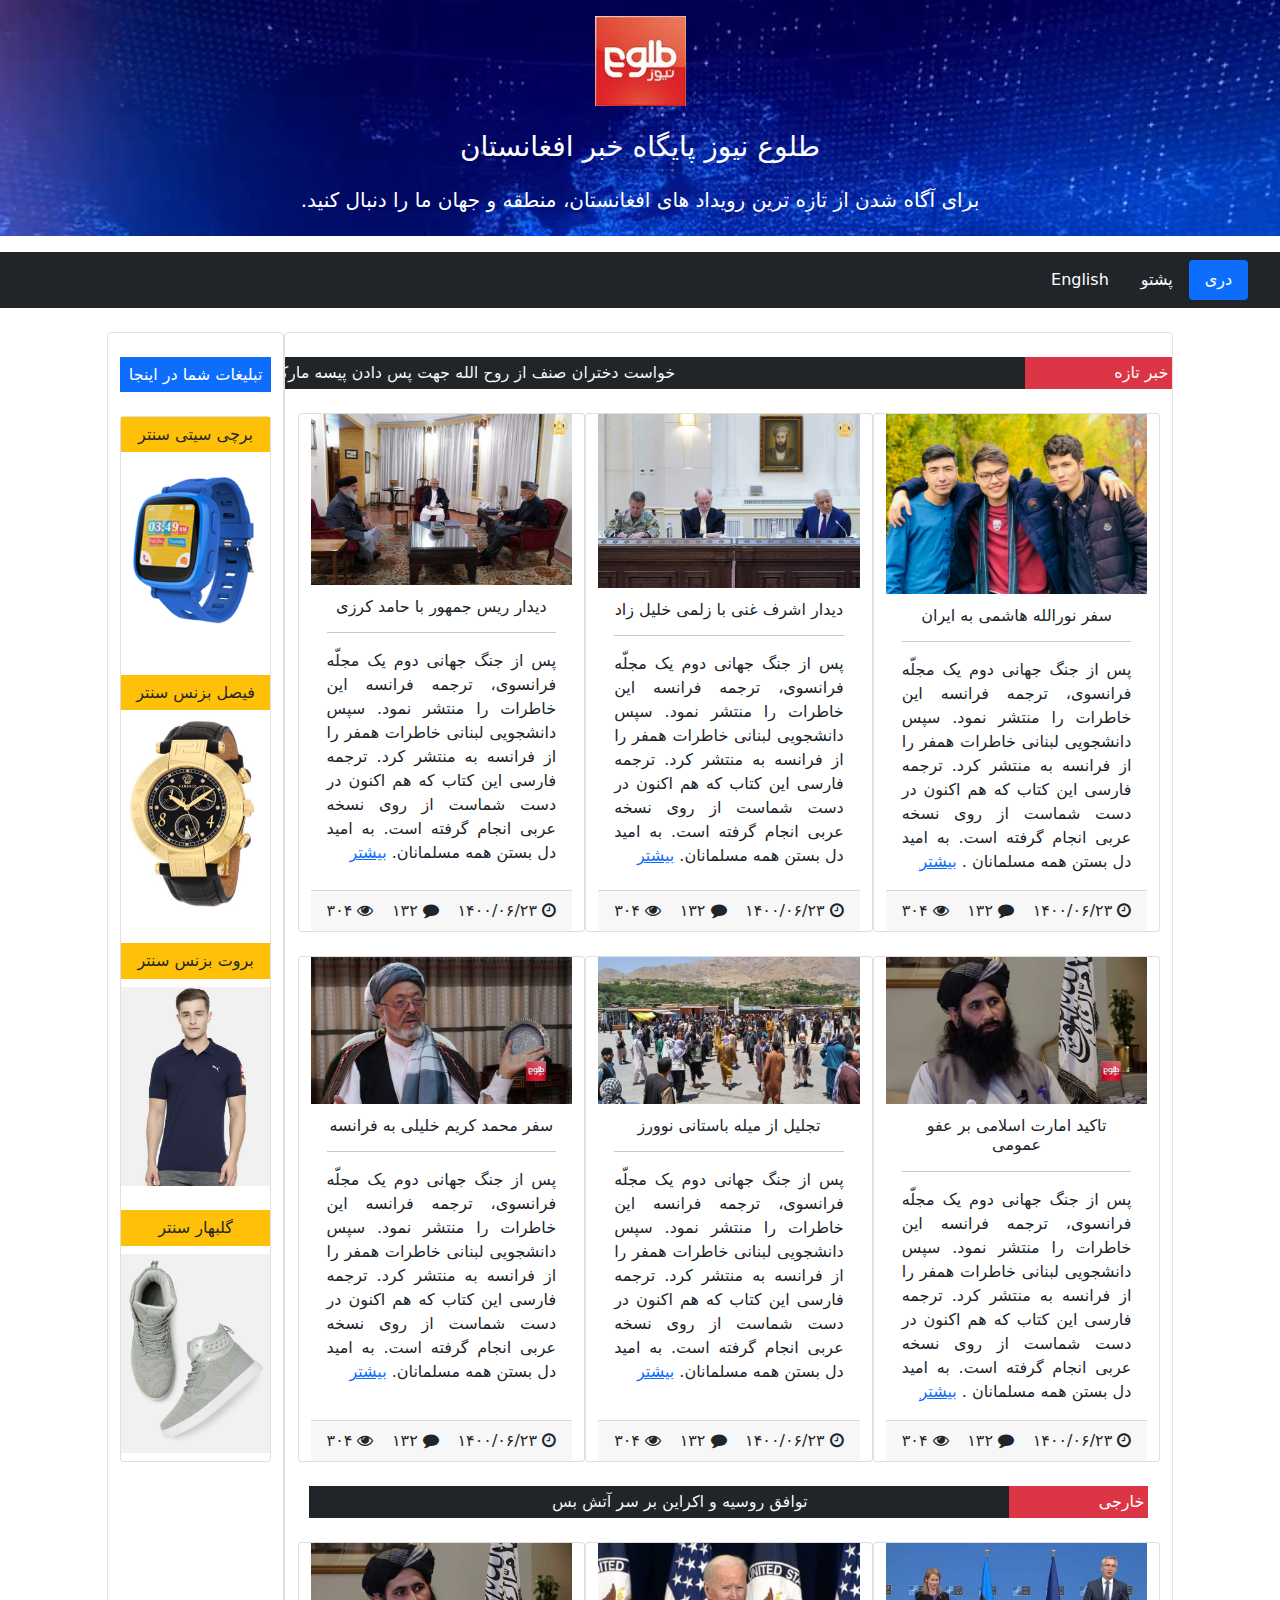
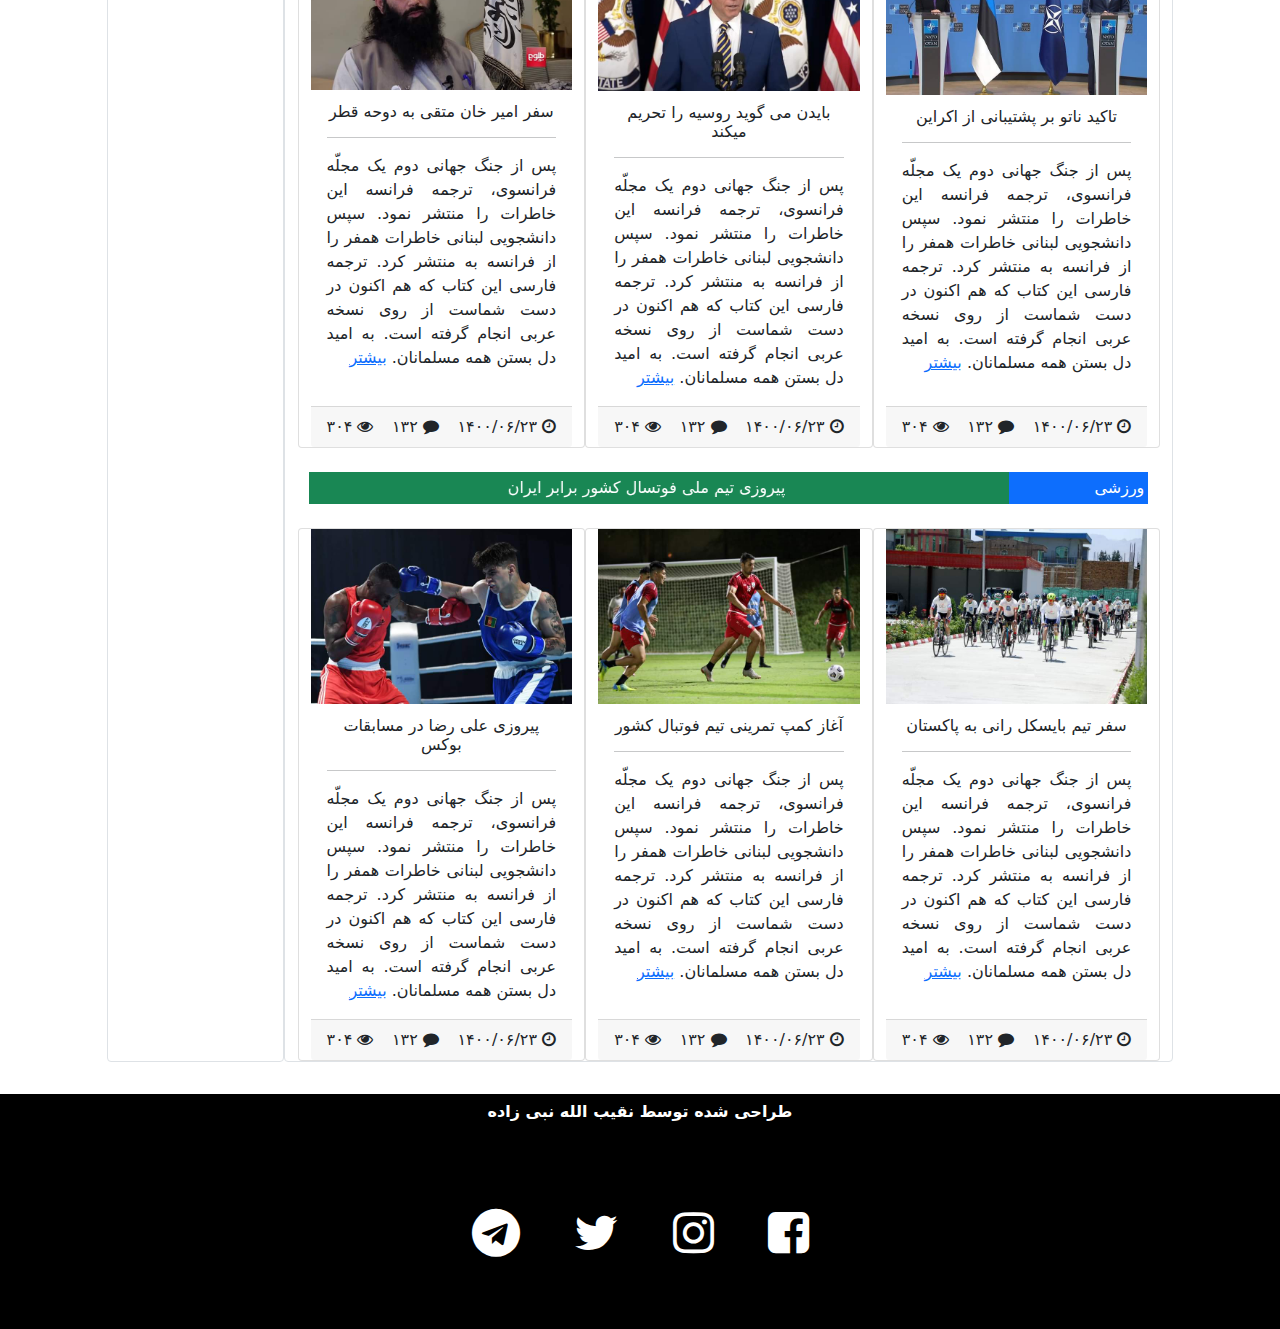
<file: index.html>
<!DOCTYPE html>
<html lang="en">

<head>
    <meta charset="UTF-8">
    <meta http-equiv="X-UA-Compatible" content="IE=edge">
    <meta name="viewport" content="width=device-width, initial-scale=1.0">
    <link rel="stylesheet" href="font/css/font-awesome.css">
    <link rel="stylesheet" href="css/bootstrap.rtl.css">
    <link rel="stylesheet" href="css/bootstrap-reboot.rtl.css">
    <link rel="stylesheet" href="css/bootstrap-utilities.rtl.css">
    <link rel="stylesheet" href="css/bootstrap-grid.rtl.css">
    <link rel="stylesheet" href="css/style.css">
    <title>Tolo News</title>
</head>

<body>

    <div class="col-12">

        <header class="text-center text-white">
            <img src="img/logo-af.jpg" alt="logo of site" class="img-fluid mt-3">
            <h3 class="mt-4">طلوع نیوز پایگاه خبر افغانستان</h3>
            <h5 class="mt-4 pb-4">برای آگاه شدن از تازه ترین رویداد های افغانستان، منطقه و جهان ما را دنبال کنید.</h5>
        </header>

        <nav class="navbar">
            <ul class="navbar navbar-dark bg-dark w-100 justify-content-start nav-pills">
                <a href="#" class="nav-item nav-link text-white active">دری</a>
                <a href="#" class="nav-item nav-link text-white">پشتو</a>
                <a href="#" class="nav-item nav-link text-white">English</a>
            </ul>
        </nav>

        <section class="row col-10 offset-1">

            <main class="col-12 col-lg-10 border rounded">

                <div class="row mt-4">
                    <span class="col-3 p-1 col-lg-2 bg-danger">
                        <span class="h6 text-white">خبر تازه</span>
                    </span>
                    <marquee class="bg-dark p-1 col-9 col-lg-10" direction="right">
                        <span class="h6 text-white">خواست دختران صنف از روح الله جهت پس دادن پیسه مارکر</span>
                    </marquee>
                </div>
                <section class="col-12 d-flex justify-content-center">

                    <div class="row col-12 col-lg-12">

                        <div class="card col-12 col-lg-4 mt-4">
                            <img src="img/Noorullah.jpg" class="img-fluid">
                            <div class="card-body">
                                <h6 class="card-subtitle text-center">سفر نورالله هاشمی به ایران</h6>
                                <hr>
                                <p class="card-text" style="text-align: justify;">پس از جنگ جهانی دوم یک مجلّه فرانسوی، ترجمه فرانسه این خاطرات را منتشر نمود. سپس دانشجویی لبنانی خاطرات همفر را از فرانسه به منتشر کرد. ترجمه فارسی این کتاب که هم اکنون در دست شماست از روی نسخه عربی انجام گرفته است. به
                                    امید دل بستن همه مسلمانان . <a href="#">بیشتر</a>
                                </p>
                            </div>
                            <div class="card-footer d-flex justify-content-between">
                                <div>
                                    <span class="fa fa-clock-o"></span>
                                    <span>۱۴۰۰/۰۶/۲۳</span>
                                </div>
                                <div>
                                    <span class="fa fa-comment"></span>
                                    <span>۱۳۲</span>
                                </div>
                                <div>
                                    <span class="fa fa-eye"></span>
                                    <span>۳۰۴</span>
                                </div>
                            </div>
                        </div>

                        <div class="card col-12 col-lg-4 mt-4">
                            <img src="img/News (3).jpg" class="img-fluid">
                            <div class="card-body">
                                <h6 class="card-subtitle text-center">دیدار اشرف غنی با زلمی خلیل زاد</h6>
                                <hr>
                                <p class="card-text" style="text-align: justify;">پس از جنگ جهانی دوم یک مجلّه فرانسوی، ترجمه فرانسه این خاطرات را منتشر نمود. سپس دانشجویی لبنانی خاطرات همفر را از فرانسه به منتشر کرد. ترجمه فارسی این کتاب که هم اکنون در دست شماست از روی نسخه عربی انجام گرفته است. به
                                    امید دل بستن همه مسلمانان. <a href="#">بیشتر</a>
                            </div>
                            <div class="card-footer d-flex justify-content-between">
                                <div>
                                    <span class="fa fa-clock-o"></span>
                                    <span>۱۴۰۰/۰۶/۲۳</span>
                                </div>
                                <div>
                                    <span class="fa fa-comment"></span>
                                    <span>۱۳۲</span>
                                </div>
                                <div>
                                    <span class="fa fa-eye"></span>
                                    <span>۳۰۴</span>
                                </div>
                            </div>
                        </div>
                        <div class="card col-12 col-lg-4 mt-4">
                            <img src="img/News (29).jpg" class="img-fluid">

                            <div class="card-body">
                                <h6 class="card-subtitle text-center">دیدار ریس جمهور با حامد کرزی</h6>
                                <hr>
                                <p class="card-text" style="text-align: justify;">پس از جنگ جهانی دوم یک مجلّه فرانسوی، ترجمه فرانسه این خاطرات را منتشر نمود. سپس دانشجویی لبنانی خاطرات همفر را از فرانسه به منتشر کرد. ترجمه فارسی این کتاب که هم اکنون در دست شماست از روی نسخه عربی انجام گرفته است. به
                                    امید دل بستن همه مسلمانان. <a href="#">بیشتر</a>
                            </div>
                            <div class="card-footer d-flex justify-content-between">
                                <div>
                                    <span class="fa fa-clock-o"></span>
                                    <span>۱۴۰۰/۰۶/۲۳</span>
                                </div>
                                <div>
                                    <span class="fa fa-comment"></span>
                                    <span>۱۳۲</span>
                                </div>
                                <div>
                                    <span class="fa fa-eye"></span>
                                    <span>۳۰۴</span>
                                </div>
                            </div>
                        </div>

                        <div class="card col-12 col-lg-4 mt-4">
                            <img src="img/News (1).jpg" class="img-fluid">
                            <div class="card-body">
                                <h6 class="card-subtitle text-center">تاکید امارت اسلامی بر عفو عمومی</h6>
                                <hr>
                                <p class="card-text" style="text-align: justify;">پس از جنگ جهانی دوم یک مجلّه فرانسوی، ترجمه فرانسه این خاطرات را منتشر نمود. سپس دانشجویی لبنانی خاطرات همفر را از فرانسه به منتشر کرد. ترجمه فارسی این کتاب که هم اکنون در دست شماست از روی نسخه عربی انجام گرفته است. به
                                    امید دل بستن همه مسلمانان . <a href="#">بیشتر</a>
                                </p>
                            </div>
                            <div class="card-footer d-flex justify-content-between">
                                <div>
                                    <span class="fa fa-clock-o"></span>
                                    <span>۱۴۰۰/۰۶/۲۳</span>
                                </div>
                                <div>
                                    <span class="fa fa-comment"></span>
                                    <span>۱۳۲</span>
                                </div>
                                <div>
                                    <span class="fa fa-eye"></span>
                                    <span>۳۰۴</span>
                                </div>
                            </div>
                        </div>

                        <div class="card col-12 col-lg-4 mt-4">
                            <img src="img/News (7).jpg" class="img-fluid">
                            <div class="card-body">
                                <h6 class="card-subtitle text-center">تجلیل از میله باستانی نوورز</h6>
                                <hr>
                                <p class="card-text" style="text-align: justify;">پس از جنگ جهانی دوم یک مجلّه فرانسوی، ترجمه فرانسه این خاطرات را منتشر نمود. سپس دانشجویی لبنانی خاطرات همفر را از فرانسه به منتشر کرد. ترجمه فارسی این کتاب که هم اکنون در دست شماست از روی نسخه عربی انجام گرفته است. به
                                    امید دل بستن همه مسلمانان. <a href="#">بیشتر</a>
                            </div>
                            <div class="card-footer d-flex justify-content-between">
                                <div>
                                    <span class="fa fa-clock-o"></span>
                                    <span>۱۴۰۰/۰۶/۲۳</span>
                                </div>
                                <div>
                                    <span class="fa fa-comment"></span>
                                    <span>۱۳۲</span>
                                </div>
                                <div>
                                    <span class="fa fa-eye"></span>
                                    <span>۳۰۴</span>
                                </div>
                            </div>
                        </div>

                        <div class="card col-12 col-lg-4 mt-4">
                            <img src="img/News (32).jpg" class="img-fluid">

                            <div class="card-body">
                                <h6 class="card-subtitle text-center">سفر محمد کریم خلیلی به فرانسه</h6>
                                <hr>
                                <p class="card-text" style="text-align: justify;">پس از جنگ جهانی دوم یک مجلّه فرانسوی، ترجمه فرانسه این خاطرات را منتشر نمود. سپس دانشجویی لبنانی خاطرات همفر را از فرانسه به منتشر کرد. ترجمه فارسی این کتاب که هم اکنون در دست شماست از روی نسخه عربی انجام گرفته است. به
                                    امید دل بستن همه مسلمانان. <a href="#">بیشتر</a>
                            </div>
                            <div class="card-footer d-flex justify-content-between">
                                <div>
                                    <span class="fa fa-clock-o"></span>
                                    <span>۱۴۰۰/۰۶/۲۳</span>
                                </div>
                                <div>
                                    <span class="fa fa-comment"></span>
                                    <span>۱۳۲</span>
                                </div>
                                <div>
                                    <span class="fa fa-eye"></span>
                                    <span>۳۰۴</span>
                                </div>
                            </div>
                        </div>

                        <!-- خبر های خارجی -->

                        <div class="row mt-4 m-auto">
                            <span class="col-3 p-1 col-lg-2 bg-danger">
                                <span class="h6 text-white">خارجی</span>
                            </span>
                            <marquee class="bg-dark p-1 col-9 col-lg-10" direction="right">
                                <span class="h6 text-white">توافق روسیه و اکراین بر سر آتش بس</span>
                            </marquee>
                        </div>

                        <div class="card col-12 col-lg-4 mt-4">
                            <img src="img/News (24).jpg" class="img-fluid">

                            <div class="card-body">
                                <h6 class="card-subtitle text-center">تاکید ناتو بر پشتیبانی از اکراین</h6>
                                <hr>
                                <p class="card-text" style="text-align: justify;">پس از جنگ جهانی دوم یک مجلّه فرانسوی، ترجمه فرانسه این خاطرات را منتشر نمود. سپس دانشجویی لبنانی خاطرات همفر را از فرانسه به منتشر کرد. ترجمه فارسی این کتاب که هم اکنون در دست شماست از روی نسخه عربی انجام گرفته است. به
                                    امید دل بستن همه مسلمانان. <a href="#">بیشتر</a>
                            </div>
                            <div class="card-footer d-flex justify-content-between">
                                <div>
                                    <span class="fa fa-clock-o"></span>
                                    <span>۱۴۰۰/۰۶/۲۳</span>
                                </div>
                                <div>
                                    <span class="fa fa-comment"></span>
                                    <span>۱۳۲</span>
                                </div>
                                <div>
                                    <span class="fa fa-eye"></span>
                                    <span>۳۰۴</span>
                                </div>
                            </div>
                        </div>

                        <div class="card col-12 col-lg-4 mt-4">
                            <img src="img/News (33).jpg" class="img-fluid">

                            <div class="card-body">
                                <h6 class="card-subtitle text-center">بایدن می گوید روسیه را تحریم میکند</h6>
                                <hr>
                                <p class="card-text" style="text-align: justify;">پس از جنگ جهانی دوم یک مجلّه فرانسوی، ترجمه فرانسه این خاطرات را منتشر نمود. سپس دانشجویی لبنانی خاطرات همفر را از فرانسه به منتشر کرد. ترجمه فارسی این کتاب که هم اکنون در دست شماست از روی نسخه عربی انجام گرفته است. به
                                    امید دل بستن همه مسلمانان. <a href="#">بیشتر</a>
                            </div>
                            <div class="card-footer d-flex justify-content-between">
                                <div>
                                    <span class="fa fa-clock-o"></span>
                                    <span>۱۴۰۰/۰۶/۲۳</span>
                                </div>
                                <div>
                                    <span class="fa fa-comment"></span>
                                    <span>۱۳۲</span>
                                </div>
                                <div>
                                    <span class="fa fa-eye"></span>
                                    <span>۳۰۴</span>
                                </div>
                            </div>
                        </div>

                        <div class="card col-12 col-lg-4 mt-4">
                            <img src="img/News (1).jpg" class="img-fluid">

                            <div class="card-body">
                                <h6 class="card-subtitle text-center">سفر امیر خان متقی به دوحه قطر</h6>
                                <hr>
                                <p class="card-text" style="text-align: justify;">پس از جنگ جهانی دوم یک مجلّه فرانسوی، ترجمه فرانسه این خاطرات را منتشر نمود. سپس دانشجویی لبنانی خاطرات همفر را از فرانسه به منتشر کرد. ترجمه فارسی این کتاب که هم اکنون در دست شماست از روی نسخه عربی انجام گرفته است. به
                                    امید دل بستن همه مسلمانان. <a href="#">بیشتر</a>
                            </div>
                            <div class="card-footer d-flex justify-content-between">
                                <div>
                                    <span class="fa fa-clock-o"></span>
                                    <span>۱۴۰۰/۰۶/۲۳</span>
                                </div>
                                <div>
                                    <span class="fa fa-comment"></span>
                                    <span>۱۳۲</span>
                                </div>
                                <div>
                                    <span class="fa fa-eye"></span>
                                    <span>۳۰۴</span>
                                </div>
                            </div>
                        </div>


                        <!-- خبر های ورزشی -->

                        <div class="row mt-4 m-auto">
                            <span class="col-3 p-1 col-lg-2 bg-primary">
                                <span class="h6 text-white">ورزشی</span>
                            </span>
                            <marquee class="bg-success p-1 col-9 col-lg-10" direction="right">
                                <span class=" h6 text-white ">پیروزی تیم ملی فوتسال کشور برابر ایران</span>
                            </marquee>
                        </div>

                        <div class="card col-12 col-lg-4 mt-4 ">
                            <img src="img/News (4).jpg " class="img-fluid ">

                            <div class="card-body ">
                                <h6 class="card-subtitle text-center ">سفر تیم بایسکل رانی به پاکستان</h6>
                                <hr>
                                <p class="card-text " style="text-align: justify; ">پس از جنگ جهانی دوم یک مجلّه فرانسوی، ترجمه فرانسه این خاطرات را منتشر نمود. سپس دانشجویی لبنانی خاطرات همفر را از فرانسه به منتشر کرد. ترجمه فارسی این کتاب که هم اکنون در دست شماست از روی نسخه عربی انجام گرفته است. به
                                    امید دل بستن همه مسلمانان. <a href="# ">بیشتر</a>
                            </div>
                            <div class="card-footer d-flex justify-content-between ">
                                <div>
                                    <span class="fa fa-clock-o "></span>
                                    <span>۱۴۰۰/۰۶/۲۳</span>
                                </div>
                                <div>
                                    <span class="fa fa-comment "></span>
                                    <span>۱۳۲</span>
                                </div>
                                <div>
                                    <span class="fa fa-eye "></span>
                                    <span>۳۰۴</span>
                                </div>
                            </div>
                        </div>

                        <div class="card col-12 col-lg-4 mt-4 ">
                            <img src="img/News (11).jpg " class="img-fluid ">

                            <div class="card-body ">
                                <h6 class="card-subtitle text-center ">آغاز کمپ تمرینی تیم فوتبال کشور</h6>
                                <hr>
                                <p class="card-text " style="text-align: justify; ">پس از جنگ جهانی دوم یک مجلّه فرانسوی، ترجمه فرانسه این خاطرات را منتشر نمود. سپس دانشجویی لبنانی خاطرات همفر را از فرانسه به منتشر کرد. ترجمه فارسی این کتاب که هم اکنون در دست شماست از روی نسخه عربی انجام گرفته است. به
                                    امید دل بستن همه مسلمانان. <a href="# ">بیشتر</a>
                            </div>
                            <div class="card-footer d-flex justify-content-between ">
                                <div>
                                    <span class="fa fa-clock-o "></span>
                                    <span>۱۴۰۰/۰۶/۲۳</span>
                                </div>
                                <div>
                                    <span class="fa fa-comment "></span>
                                    <span>۱۳۲</span>
                                </div>
                                <div>
                                    <span class="fa fa-eye "></span>
                                    <span>۳۰۴</span>
                                </div>
                            </div>
                        </div>

                        <div class="card col-12 col-lg-4 mt-4 ">
                            <img src="img/News (25).jpg " class="img-fluid ">

                            <div class="card-body ">
                                <h6 class="card-subtitle text-center ">پیروزی علی رضا در مسابقات بوکس</h6>
                                <hr>
                                <p class="card-text " style="text-align: justify; ">پس از جنگ جهانی دوم یک مجلّه فرانسوی، ترجمه فرانسه این خاطرات را منتشر نمود. سپس دانشجویی لبنانی خاطرات همفر را از فرانسه به منتشر کرد. ترجمه فارسی این کتاب که هم اکنون در دست شماست از روی نسخه عربی انجام گرفته است. به
                                    امید دل بستن همه مسلمانان. <a href="# ">بیشتر</a>
                            </div>
                            <div class="card-footer d-flex justify-content-between ">
                                <div>
                                    <span class="fa fa-clock-o "></span>
                                    <span>۱۴۰۰/۰۶/۲۳</span>
                                </div>
                                <div>
                                    <span class="fa fa-comment "></span>
                                    <span>۱۳۲</span>
                                </div>
                                <div>
                                    <span class="fa fa-eye "></span>
                                    <span>۳۰۴</span>
                                </div>
                            </div>
                        </div>


                    </div>
                </section>

            </main>

            <aside class="col-lg-2 offset-lg-0 col-10 offset-1 border rounded ">

                <h6 class="bg-primary text-center text-white my-4 p-2 ">تبلیغات شما در اینجا</h6>

                <section class="col-12 ">
                    <div class="card col ">

                        <h6 class="bg-warning text-center p-2">برچی سیتی سنتر</h6>
                        <div class="carousel slide" data-bs-ride="carousel">
                            <div class="carousel-inner">

                                <div class="carousel-item active">
                                    <img src="img/banner/1.png" class="img-fluid">
                                </div>
                                <div class="carousel-item">
                                    <img src="img/banner/2.png" class="img-fluid">
                                </div>
                                <div class="carousel-item">
                                    <img src="img/banner/3.png" class="img-fluid">
                                </div>
                            </div>
                        </div>

                        <h6 class="bg-warning text-center p-2 mt-4">فیصل بزنس سنتر</h6>
                        <div class="carousel slide" data-bs-ride="carousel">
                            <div class="carousel-inner ">
                                <div class="carousel-item active">
                                    <img src="img/banner/a.jpg" class="img-fluid mb-2">
                                </div>
                                <div class="carousel-item">
                                    <img src="img/banner/b.jpg" class="img-fluid mb-2">
                                </div>
                                <div class="carousel-item">
                                    <img src="img/banner/c.jpg" class="img-fluid mb-2">
                                </div>
                            </div>
                        </div>

                        <h6 class="bg-warning text-center p-2 mt-4">بروت بزنس سنتر</h6>
                        <div class="carousel slide" data-bs-ride="carousel">
                            <div class="carousel-inner">

                                <div class="carousel-item active">
                                    <img src="img/banner/img (1).jpg" class="img-fluid">
                                </div>
                                <div class="carousel-item">
                                    <img src="img/banner/img (2).jpg" class="img-fluid">
                                </div>
                                <div class="carousel-item">
                                    <img src="img/banner/img (3).jpg" class="img-fluid">
                                </div>
                            </div>
                        </div>

                        <h6 class="bg-warning text-center p-2 mt-4">گلبهار سنتر</h6>
                        <div class="carousel slide" data-bs-ride="carousel">
                            <div class="carousel-inner">
                                <div class="carousel-item active">
                                    <img src="img/banner/foot (1).jpg" class="img-fluid mb-2">
                                </div>
                                <div class="carousel-item">
                                    <img src="img/banner/foot (2).jpg" class="img-fluid mb-2">
                                </div>
                                <div class="carousel-item">
                                    <img src="img/banner/foot (4).jpg" class="img-fluid mb-2">
                                </div>
                            </div>
                        </div>

                    </div>

                </section>

                <!-- نرخ اسعار -->

                <!-- <h5 class="p-2 bg-primary text-white text-center rounded mt-4 ">نرخ ارز در بازار</h5>
                <div class="bg-warning rounded p-2 ">
                    <div class="d-flex justify-content-around ">
                        <img src="img/dollor.jpg " alt="Dollor " class="img-fluid ">
                        <span class="fw-bold ">یک دالر</span>
                        <img src="Icons/af.png " alt="AFG " class="img-fluid " style="width: 2rem; ">
                        <span class="fw-bold ">۹۲.۳۰</span>
                    </div>

                    <div class="d-flex justify-content-around mt-3 ">
                        <img src="img/yoro.jpg " alt="Euro " class="img-fluid ">
                        <span class="fw-bold ">یک یورو</span>
                        <img src="Icons/af.png " alt="AFG " class="img-fluid " style="width: 2rem; ">
                        <span class="fw-bold ">۱۰۴.۴۰</span>
                    </div>

                    <div class="d-flex justify-content-around mt-3 ">
                        <img src="img/ropia.png " alt="Dollor " class="img-fluid ">
                        <span class="fw-bold ">هزار کلدار</span>
                        <img src="Icons/af.png " alt="AFG " class="img-fluid " style="width: 2rem; ">
                        <span class="fw-bold ">۱۰۹۰.۵۰</span>
                    </div>

                    <div class="d-flex justify-content-around mt-3 ">
                        <img src="img/ropiap.png " alt="Euro " class="img-fluid ">
                        <span class="fw-bold ">هزار کلدار</span>
                        <img src="Icons/af.png " alt="AFG " class="img-fluid " style="width: 2rem; ">
                        <span class="fw-bold ">۵۰۹.۳۰</span>
                    </div>

                    <div class="d-flex justify-content-around mt-3 ">
                        <img src="img/darham.png " alt="Dollor " class="img-fluid ">
                        <span class="fw-bold ">یک درهم</span>
                        <img src="Icons/af.png " alt="AFG " class="img-fluid " style="width: 2rem; ">
                        <span class="fw-bold ">۲۴.۶۸</span>
                    </div>

                    <div class="d-flex justify-content-around mt-3 ">
                        <img src="img/reyal.png " alt="Euro " class="img-fluid ">
                        <span class="fw-bold ">هزار ریال</span>
                        <img src="Icons/af.png " alt="AFG " class="img-fluid " style="width: 2rem; ">
                        <span class="fw-bold ">۰۴.۵۵</span>
                    </div>
                </div>
                <hr> -->

                <!-- وضعیت آب و هوا -->
                <!-- 
                <h6 class="bg-primary text-white text-center p-2 rounded ">وضعیت آب و هوا</h6>

                <div class="bg-dark p-2 fw-bold text-white ">
                    <div class="d-flex justify-content-between ">
                        <div class="d-flex justify-content-between text-center " style="width: 70%; ">
                            <span class="p-1 bg-white text-dark rounded-start " style="width: 50%; "> کابل</span>
                            <span class="p-1 bg-primary text-center rounded-end " style="width: 50%; ">آفتابی</span>
                        </div>
                        <img src="Icons/sun.png " alt="Suny " class="img-fluid " style="width: 20px; ">
                    </div>
                </div>

                <div class="bg-dark p-2 fw-bold text-white ">
                    <div class="d-flex justify-content-between ">
                        <div class="d-flex justify-content-between text-center " style="width: 70%; ">
                            <span class="p-1 bg-white text-dark rounded-start " style="width: 50%; ">هرات</span>
                            <span class="p-1 bg-primary text-center rounded-end " style="width: 50%; ">ابری</span>
                        </div>
                        <img src="Icons/cloud.png " alt="Rainy " class="img-fluid " style="width: 20px; ">
                    </div>
                </div>

                <div class="bg-dark p-2 fw-bold text-white ">
                    <div class="d-flex justify-content-between ">
                        <div class="d-flex justify-content-between text-center " style="width: 70%; ">
                            <span class="p-1 bg-white text-dark rounded-start " style="width: 50%; "> بامیان</span>
                            <span class="p-1 bg-primary text-center rounded-end " style="width: 50%; ">بارانی</span>
                        </div>
                        <img src="Icons/weather (1).png " alt="Suny " class="img-fluid " style="width: 20px; ">
                    </div>
                </div>

                <div class="bg-dark p-2 fw-bold text-white ">
                    <div class="d-flex justify-content-between ">
                        <div class="d-flex justify-content-between text-center " style="width: 70%; ">
                            <span class="p-1 bg-white text-dark rounded-start " style="width: 50%; "> کندهار</span>
                            <span class="p-1 bg-primary text-center rounded-end " style="width: 50%; ">آفتابی</span>
                        </div>
                        <img src="Icons/sun.png " alt="Suny " class="img-fluid " style="width: 20px; ">
                    </div>
                </div>

                <div class="bg-dark p-2 fw-bold text-white ">
                    <div class="d-flex justify-content-between ">
                        <div class="d-flex justify-content-between text-center " style="width: 70%; ">
                            <span class="p-1 bg-white text-dark rounded-start " style="width: 50%; ">ننگرهار</span>
                            <span class="p-1 bg-primary text-center rounded-end " style="width: 50%; ">آفتابی</span>
                        </div>
                        <img src="Icons/sun.png " alt="Suny " class="img-fluid " style="width: 20px; ">
                    </div>
                </div>

                <div class="bg-dark p-2 fw-bold text-white ">
                    <div class="d-flex justify-content-between ">
                        <div class="d-flex justify-content-between text-center " style="width: 70%; ">
                            <span class="p-1 bg-white text-dark rounded-start " style="width: 50%; ">جوزجان</span>
                            <span class="p-1 bg-primary text-center rounded-end " style="width: 50%; ">ابری</span>
                        </div>
                        <img src="Icons/cloud.png " alt="Suny " class="img-fluid " style="width: 20px; ">
                    </div>
                </div>

                <div class="bg-dark p-2 fw-bold text-white ">
                    <div class="d-flex justify-content-between ">
                        <div class="d-flex justify-content-between text-center " style="width: 70%; ">
                            <span class="p-1 bg-white text-dark rounded-start " style="width: 50%; "> نیلی</span>
                            <span class="p-1 bg-primary text-center rounded-end " style="width: 50%; ">بارانی</span>
                        </div>
                        <img src="Icons/rainy-day (1).png " alt="Suny " class="img-fluid " style="width: 20px; ">
                    </div>
                </div>

                <div class="bg-dark p-2 fw-bold text-white ">
                    <div class="d-flex justify-content-between ">
                        <div class="d-flex justify-content-between text-center " style="width: 70%; ">
                            <span class="p-1 bg-white text-dark rounded-start " style="width: 50%; "> میمنه</span>
                            <span class="p-1 bg-primary text-center rounded-end " style="width: 50%; ">ابری</span>
                        </div>
                        <img src="Icons/cloud.png " alt="Suny " class="img-fluid " style="width: 20px; ">
                    </div>
                </div>

                <div class="bg-dark p-2 fw-bold text-white ">
                    <div class="d-flex justify-content-between ">
                        <div class="d-flex justify-content-between text-center " style="width: 70%; ">
                            <span class="p-1 bg-white text-dark rounded-start " style="width: 50%; "> کابل</span>
                            <span class="p-1 bg-primary text-center rounded-end " style="width: 50%; ">آفتابی</span>
                        </div>
                        <img src="Icons/sun.png " alt="Suny " class="img-fluid " style="width: 20px; ">
                    </div>
                </div> -->

            </aside>

        </section>

        <footer class="col-12 ">

            <h6 class="text-white fw-bold text-center p-2 " dir="rtl " id="copyright ">طراحی شده توسط نقیب الله نبی زاده</h6>

            <div class="d-flex justify-content-center ">
                <a href="# " class="fa fa-facebook-square " title="Facebook "></a>
                <a href="# " class="fa fa-instagram " title="Instagram "></a>
                <a href="# " class="fa fa-twitter " title="Twitter "></a>
                <a href="# " class="fa fa-telegram " title="Telegram "></a>
            </div>
        </footer>

    </div>

</body>

<script src="js/bootstrap.bundle.js "></script>

</html>
</file>
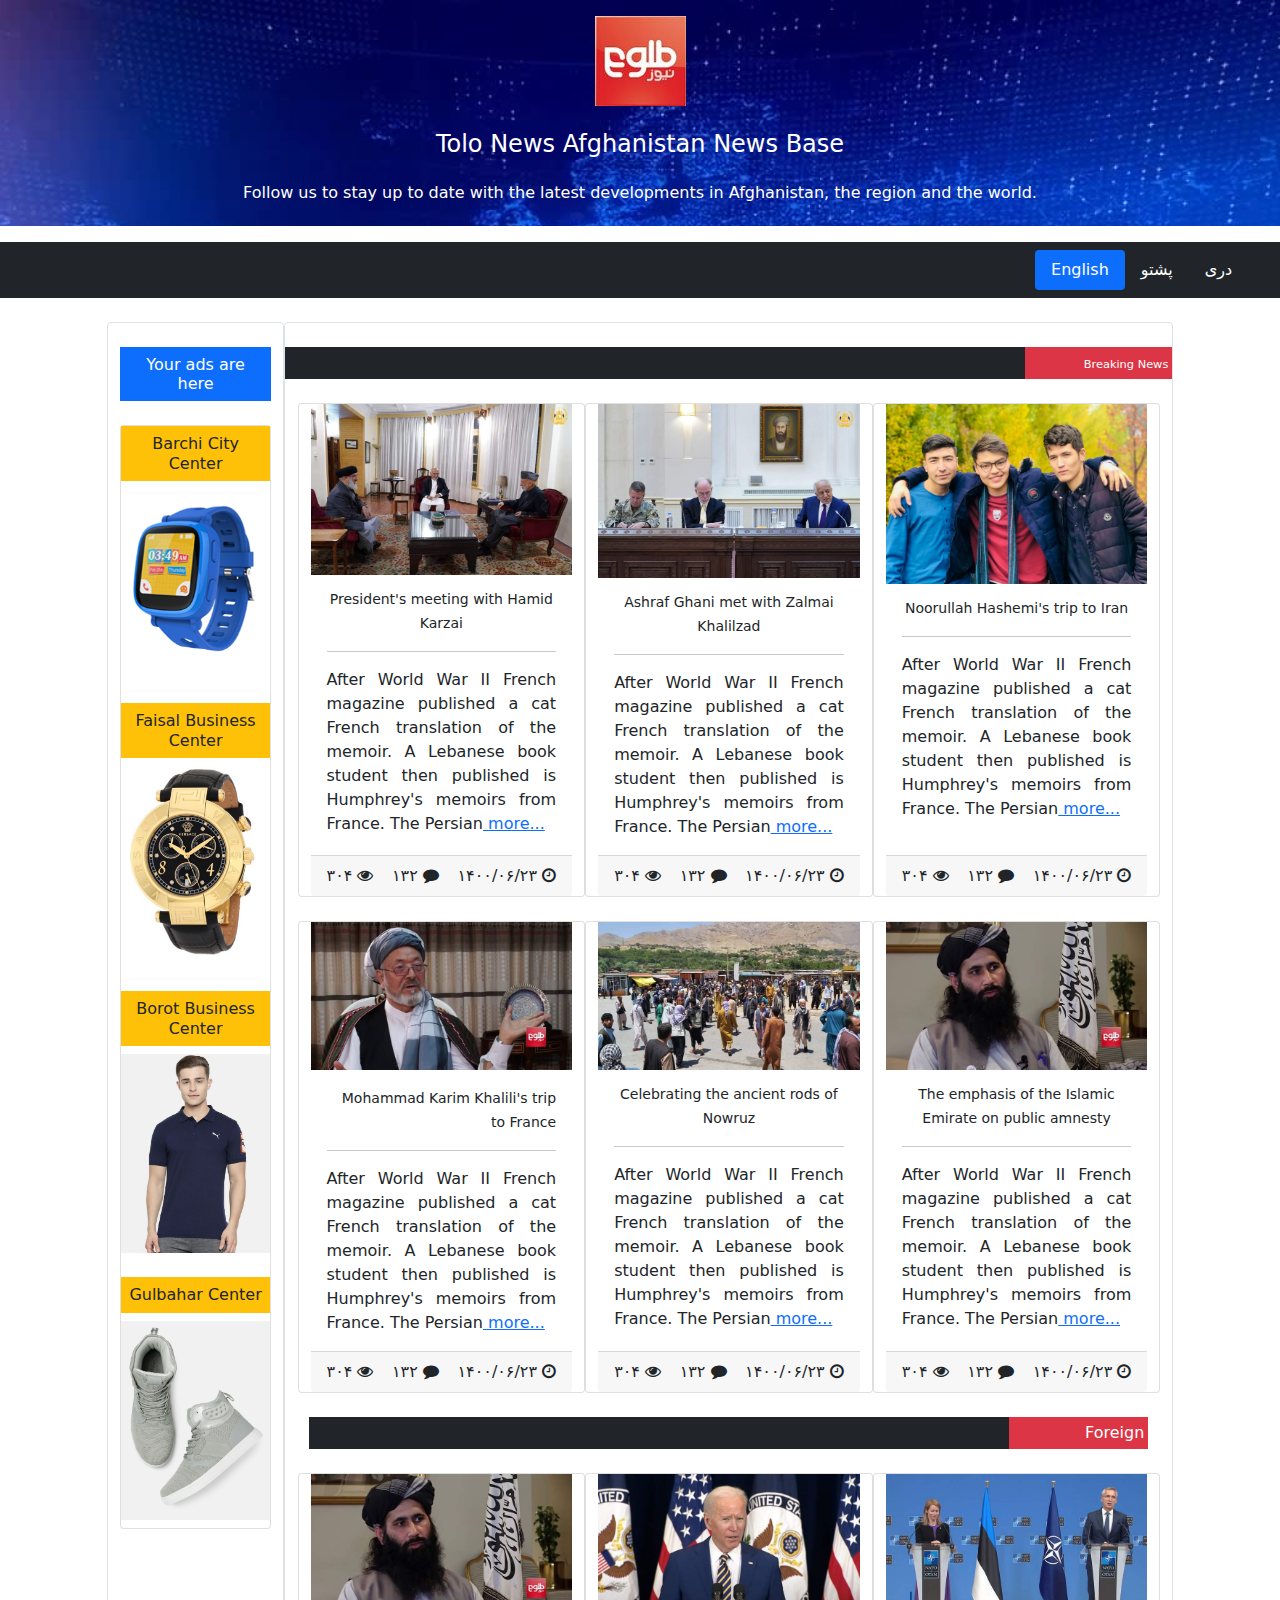
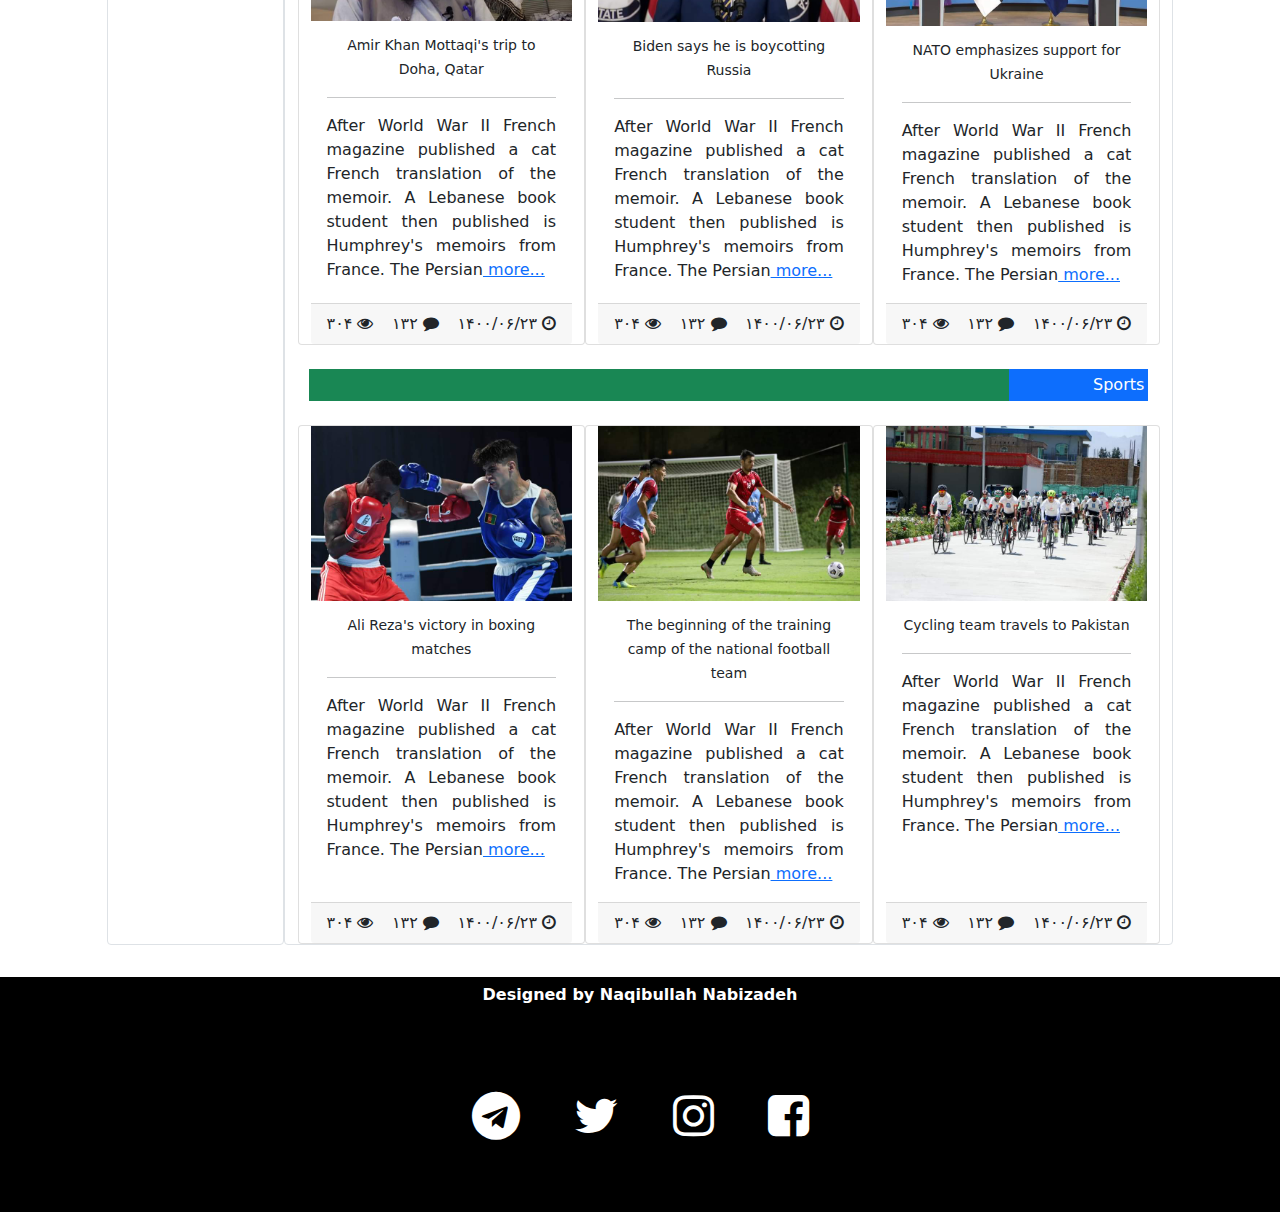
<file: English.html>
<!DOCTYPE html>
<html lang="en">

<head>
    <meta charset="UTF-8">
    <meta http-equiv="X-UA-Compatible" content="IE=edge">
    <meta name="viewport" content="width=device-width, initial-scale=1.0">
    <link rel="stylesheet" href="font/css/font-awesome.css">
    <link rel="stylesheet" href="css/bootstrap.rtl.css">
    <link rel="stylesheet" href="css/bootstrap-reboot.rtl.css">
    <link rel="stylesheet" href="css/bootstrap-utilities.rtl.css">
    <link rel="stylesheet" href="css/bootstrap-grid.rtl.css">
    <link rel="stylesheet" href="css/style.css">
    <title>Tolo News</title>
</head>

<body>

    <div class="col-12">

        <header class="text-center text-white">
            <img src="img/logo-af.jpg" alt="logo of site" class="img-fluid mt-3">
            <h4 class="mt-4">Tolo News Afghanistan News Base</h4>
            <h6 class="mt-4 pb-4" dir="ltr">Follow us to stay up to date with the latest developments in Afghanistan, the region and the world.</h6>
        </header>

        <nav class="navbar">
            <ul class="navbar navbar-dark bg-dark w-100 justify-content-start nav-pills">
                <a href="index.html" class="nav-item nav-link text-white">دری</a>
                <a href="Pashto.html" class="nav-item nav-link text-white">پشتو</a>
                <a href="English.html" class="nav-item nav-link text-white active">English</a>
            </ul>
        </nav>

        <section class="row col-10 offset-1">

            <main class="col-12 col-lg-10 border rounded">

                <div class="row mt-4">
                    <span class="col-4 p-1 col-lg-2 bg-danger">
                        <span class="text-white" style="font-size: small;" dir="ltr"><small>Breaking News</small></span>
                    </span>
                    <marquee class="bg-dark p-1 col-8 col-lg-10" direction="left">
                        <span class="h6 text-white">The girls of the class asked Ruhollah to return the money marker</span>
                    </marquee>
                </div>
                <section class="col-12 d-flex justify-content-center">

                    <div class="row col-12 col-lg-12">

                        <div class="card col-12 col-lg-4 mt-4">
                            <img src="img/Noorullah.jpg" class="img-fluid">
                            <div class="card-body">
                                <p class="card-subtitle text-center"><small>Noorullah Hashemi's trip to Iran</small></p>
                                <hr>
                                <p class="card-text" style="text-align: justify;" dir="ltr">After World War II French magazine published a cat French translation of the memoir. A Lebanese book student then published is Humphrey's memoirs from France. The Persian<a href="#"> more...</a></p>
                            </div>
                            <div class="card-footer d-flex justify-content-between">
                                <div>
                                    <span class="fa fa-clock-o"></span>
                                    <span>۱۴۰۰/۰۶/۲۳</span>
                                </div>
                                <div>
                                    <span class="fa fa-comment"></span>
                                    <span>۱۳۲</span>
                                </div>
                                <div>
                                    <span class="fa fa-eye"></span>
                                    <span>۳۰۴</span>
                                </div>
                            </div>
                        </div>

                        <div class="card col-12 col-lg-4 mt-4">
                            <img src="img/News (3).jpg" class="img-fluid">
                            <div class="card-body">
                                <p class="card-subtitle text-center"><small>Ashraf Ghani met with Zalmai Khalilzad</small></p>
                                <hr>
                                <p class="card-text" style="text-align: justify;" dir="ltr">After World War II French magazine published a cat French translation of the memoir. A Lebanese book student then published is Humphrey's memoirs from France. The Persian<a href="#"> more...</a></p>
                            </div>
                            <div class="card-footer d-flex justify-content-between">
                                <div>
                                    <span class="fa fa-clock-o"></span>
                                    <span>۱۴۰۰/۰۶/۲۳</span>
                                </div>
                                <div>
                                    <span class="fa fa-comment"></span>
                                    <span>۱۳۲</span>
                                </div>
                                <div>
                                    <span class="fa fa-eye"></span>
                                    <span>۳۰۴</span>
                                </div>
                            </div>
                        </div>
                        <div class="card col-12 col-lg-4 mt-4">
                            <img src="img/News (29).jpg" class="img-fluid">

                            <div class="card-body">
                                <p class="card-subtitle text-center"><small>President's meeting with Hamid Karzai</small></p>
                                <hr>
                                <p class="card-text" style="text-align: justify;" dir="ltr">After World War II French magazine published a cat French translation of the memoir. A Lebanese book student then published is Humphrey's memoirs from France. The Persian<a href="#"> more...</a></p>
                            </div>
                            <div class="card-footer d-flex justify-content-between">
                                <div>
                                    <span class="fa fa-clock-o"></span>
                                    <span>۱۴۰۰/۰۶/۲۳</span>
                                </div>
                                <div>
                                    <span class="fa fa-comment"></span>
                                    <span>۱۳۲</span>
                                </div>
                                <div>
                                    <span class="fa fa-eye"></span>
                                    <span>۳۰۴</span>
                                </div>
                            </div>
                        </div>

                        <div class="card col-12 col-lg-4 mt-4">
                            <img src="img/News (1).jpg" class="img-fluid">
                            <div class="card-body">
                                <p class="card-subtitle text-center"><small>The emphasis of the Islamic Emirate on public amnesty</small></p>
                                <hr>
                                <p class="card-text" style="text-align: justify;" dir="ltr">After World War II French magazine published a cat French translation of the memoir. A Lebanese book student then published is Humphrey's memoirs from France. The Persian<a href="#"> more...</a></p>
                            </div>
                            <div class="card-footer d-flex justify-content-between">
                                <div>
                                    <span class="fa fa-clock-o"></span>
                                    <span>۱۴۰۰/۰۶/۲۳</span>
                                </div>
                                <div>
                                    <span class="fa fa-comment"></span>
                                    <span>۱۳۲</span>
                                </div>
                                <div>
                                    <span class="fa fa-eye"></span>
                                    <span>۳۰۴</span>
                                </div>
                            </div>
                        </div>

                        <div class="card col-12 col-lg-4 mt-4">
                            <img src="img/News (7).jpg" class="img-fluid">
                            <div class="card-body">
                                <p class="card-subtitle text-center"><small>Celebrating the ancient rods of Nowruz</small></p>
                                <hr>
                                <p class="card-text" style="text-align: justify;" dir="ltr">After World War II French magazine published a cat French translation of the memoir. A Lebanese book student then published is Humphrey's memoirs from France. The Persian<a href="#"> more...</a></p>
                            </div>
                            <div class="card-footer d-flex justify-content-between">
                                <div>
                                    <span class="fa fa-clock-o"></span>
                                    <span>۱۴۰۰/۰۶/۲۳</span>
                                </div>
                                <div>
                                    <span class="fa fa-comment"></span>
                                    <span>۱۳۲</span>
                                </div>
                                <div>
                                    <span class="fa fa-eye"></span>
                                    <span>۳۰۴</span>
                                </div>
                            </div>
                        </div>

                        <div class="card col-12 col-lg-4 mt-4">
                            <img src="img/News (32).jpg" class="img-fluid">

                            <div class="card-body">
                                <hp class="card-subtitle text-center"><small>Mohammad Karim Khalili's trip to France</small></p>
                                    <hr>
                                    <p class="card-text" style="text-align: justify;" dir="ltr">After World War II French magazine published a cat French translation of the memoir. A Lebanese book student then published is Humphrey's memoirs from France. The Persian<a href="#"> more...</a></p>
                            </div>
                            <div class="card-footer d-flex justify-content-between">
                                <div>
                                    <span class="fa fa-clock-o"></span>
                                    <span>۱۴۰۰/۰۶/۲۳</span>
                                </div>
                                <div>
                                    <span class="fa fa-comment"></span>
                                    <span>۱۳۲</span>
                                </div>
                                <div>
                                    <span class="fa fa-eye"></span>
                                    <span>۳۰۴</span>
                                </div>
                            </div>
                        </div>

                        <!-- خبر های خارجی -->

                        <div class="row mt-4 m-auto">
                            <span class="col-3 p-1 col-lg-2 bg-danger">
                                <span class="h6 text-white" dir="ltr">Foreign</span>
                            </span>
                            <marquee class="bg-dark p-1 col-9 col-lg-10" direction="left">
                                <span class="h6 text-white">Russia and Ukraine agree on ceasefire</span>
                            </marquee>
                        </div>

                        <div class="card col-12 col-lg-4 mt-4">
                            <img src="img/News (24).jpg" class="img-fluid">

                            <div class="card-body">
                                <p class="card-subtitle text-center"><small>NATO emphasizes support for Ukraine</small></p>
                                <hr>
                                <p class="card-text" style="text-align: justify;" dir="ltr">After World War II French magazine published a cat French translation of the memoir. A Lebanese book student then published is Humphrey's memoirs from France. The Persian<a href="#"> more...</a></p>
                            </div>
                            <div class="card-footer d-flex justify-content-between">
                                <div>
                                    <span class="fa fa-clock-o"></span>
                                    <span>۱۴۰۰/۰۶/۲۳</span>
                                </div>
                                <div>
                                    <span class="fa fa-comment"></span>
                                    <span>۱۳۲</span>
                                </div>
                                <div>
                                    <span class="fa fa-eye"></span>
                                    <span>۳۰۴</span>
                                </div>
                            </div>
                        </div>

                        <div class="card col-12 col-lg-4 mt-4">
                            <img src="img/News (33).jpg" class="img-fluid">

                            <div class="card-body">
                                <p class="card-subtitle text-center"><small>Biden says he is boycotting Russia</small></p>
                                <hr>
                                <p class="card-text" style="text-align: justify;" dir="ltr">After World War II French magazine published a cat French translation of the memoir. A Lebanese book student then published is Humphrey's memoirs from France. The Persian<a href="#"> more...</a></p>
                            </div>
                            <div class="card-footer d-flex justify-content-between">
                                <div>
                                    <span class="fa fa-clock-o"></span>
                                    <span>۱۴۰۰/۰۶/۲۳</span>
                                </div>
                                <div>
                                    <span class="fa fa-comment"></span>
                                    <span>۱۳۲</span>
                                </div>
                                <div>
                                    <span class="fa fa-eye"></span>
                                    <span>۳۰۴</span>
                                </div>
                            </div>
                        </div>

                        <div class="card col-12 col-lg-4 mt-4">
                            <img src="img/News (1).jpg" class="img-fluid">

                            <div class="card-body">
                                <p class="card-subtitle text-center"><small>Amir Khan Mottaqi's trip to Doha, Qatar</small></p>
                                <hr>
                                <p class="card-text" style="text-align: justify;" dir="ltr">After World War II French magazine published a cat French translation of the memoir. A Lebanese book student then published is Humphrey's memoirs from France. The Persian<a href="#"> more...</a></p>
                            </div>
                            <div class="card-footer d-flex justify-content-between">
                                <div>
                                    <span class="fa fa-clock-o"></span>
                                    <span>۱۴۰۰/۰۶/۲۳</span>
                                </div>
                                <div>
                                    <span class="fa fa-comment"></span>
                                    <span>۱۳۲</span>
                                </div>
                                <div>
                                    <span class="fa fa-eye"></span>
                                    <span>۳۰۴</span>
                                </div>
                            </div>
                        </div>


                        <!-- خبر های ورزشی -->

                        <div class="row mt-4 m-auto">
                            <span class="col-3 p-1 col-lg-2 bg-primary">
                                <span class="h6 text-white" dir="ltr">Sports</span>
                            </span>
                            <marquee class="bg-success p-1 col-9 col-lg-10" direction="left">
                                <span class=" h6 text-white ">Victory of the national futsal team against Iran</span>
                            </marquee>
                        </div>

                        <div class="card col-12 col-lg-4 mt-4 ">
                            <img src="img/News (4).jpg " class="img-fluid ">

                            <div class="card-body ">
                                <p class="card-subtitle text-center "><small>Cycling team travels to Pakistan</small></p>
                                <hr>
                                <p class="card-text" style="text-align: justify;" dir="ltr">After World War II French magazine published a cat French translation of the memoir. A Lebanese book student then published is Humphrey's memoirs from France. The Persian<a href="#"> more...</a></p>
                            </div>
                            <div class="card-footer d-flex justify-content-between ">
                                <div>
                                    <span class="fa fa-clock-o "></span>
                                    <span>۱۴۰۰/۰۶/۲۳</span>
                                </div>
                                <div>
                                    <span class="fa fa-comment "></span>
                                    <span>۱۳۲</span>
                                </div>
                                <div>
                                    <span class="fa fa-eye "></span>
                                    <span>۳۰۴</span>
                                </div>
                            </div>
                        </div>

                        <div class="card col-12 col-lg-4 mt-4 ">
                            <img src="img/News (11).jpg " class="img-fluid ">

                            <div class="card-body ">
                                <p class="card-subtitle text-center "><small>The beginning of the training camp of the national football team</small></p>
                                <hr>
                                <p class="card-text" style="text-align: justify;" dir="ltr">After World War II French magazine published a cat French translation of the memoir. A Lebanese book student then published is Humphrey's memoirs from France. The Persian<a href="#"> more...</a></p>
                            </div>
                            <div class="card-footer d-flex justify-content-between ">
                                <div>
                                    <span class="fa fa-clock-o "></span>
                                    <span>۱۴۰۰/۰۶/۲۳</span>
                                </div>
                                <div>
                                    <span class="fa fa-comment "></span>
                                    <span>۱۳۲</span>
                                </div>
                                <div>
                                    <span class="fa fa-eye "></span>
                                    <span>۳۰۴</span>
                                </div>
                            </div>
                        </div>

                        <div class="card col-12 col-lg-4 mt-4 ">
                            <img src="img/News (25).jpg " class="img-fluid ">

                            <div class="card-body ">
                                <p class="card-subtitle text-center"><small>Ali Reza's victory in boxing matches</small></p>
                                <hr>
                                <p class="card-text" style="text-align: justify;" dir="ltr">After World War II French magazine published a cat French translation of the memoir. A Lebanese book student then published is Humphrey's memoirs from France. The Persian<a href="#"> more...</a></p>
                            </div>
                            <div class="card-footer d-flex justify-content-between ">
                                <div>
                                    <span class="fa fa-clock-o "></span>
                                    <span>۱۴۰۰/۰۶/۲۳</span>
                                </div>
                                <div>
                                    <span class="fa fa-comment "></span>
                                    <span>۱۳۲</span>
                                </div>
                                <div>
                                    <span class="fa fa-eye "></span>
                                    <span>۳۰۴</span>
                                </div>
                            </div>
                        </div>


                    </div>
                </section>

            </main>

            <aside class="col-lg-2 offset-lg-0 col-10 offset-1 border rounded ">

                <h6 class="bg-primary text-center text-white my-4 p-2 ">Your ads are here</h6>

                <section class="col-12 ">
                    <div class="card col ">

                        <h6 class="bg-warning text-center p-2">Barchi City Center</h6>
                        <div class="carousel slide" data-bs-ride="carousel">
                            <div class="carousel-inner">

                                <div class="carousel-item active">
                                    <img src="img/banner/1.png" class="img-fluid">
                                </div>
                                <div class="carousel-item">
                                    <img src="img/banner/2.png" class="img-fluid">
                                </div>
                                <div class="carousel-item">
                                    <img src="img/banner/3.png" class="img-fluid">
                                </div>
                            </div>
                        </div>

                        <h6 class="bg-warning text-center p-2 mt-4">Faisal Business Center</h6>
                        <div class="carousel slide" data-bs-ride="carousel">
                            <div class="carousel-inner ">
                                <div class="carousel-item active">
                                    <img src="img/banner/a.jpg" class="img-fluid mb-2">
                                </div>
                                <div class="carousel-item">
                                    <img src="img/banner/b.jpg" class="img-fluid mb-2">
                                </div>
                                <div class="carousel-item">
                                    <img src="img/banner/c.jpg" class="img-fluid mb-2">
                                </div>
                            </div>
                        </div>

                        <h6 class="bg-warning text-center p-2 mt-4">Borot Business Center</h6>
                        <div class="carousel slide" data-bs-ride="carousel">
                            <div class="carousel-inner">

                                <div class="carousel-item active">
                                    <img src="img/banner/img (1).jpg" class="img-fluid">
                                </div>
                                <div class="carousel-item">
                                    <img src="img/banner/img (2).jpg" class="img-fluid">
                                </div>
                                <div class="carousel-item">
                                    <img src="img/banner/img (3).jpg" class="img-fluid">
                                </div>
                            </div>
                        </div>

                        <h6 class="bg-warning text-center p-2 mt-4">Gulbahar Center</h6>
                        <div class="carousel slide" data-bs-ride="carousel">
                            <div class="carousel-inner">
                                <div class="carousel-item active">
                                    <img src="img/banner/foot (1).jpg" class="img-fluid mb-2">
                                </div>
                                <div class="carousel-item">
                                    <img src="img/banner/foot (2).jpg" class="img-fluid mb-2">
                                </div>
                                <div class="carousel-item">
                                    <img src="img/banner/foot (4).jpg" class="img-fluid mb-2">
                                </div>
                            </div>
                        </div>

                    </div>

                </section>

                <!-- نرخ اسعار -->

                <!-- <h5 class="p-2 bg-primary text-white text-center rounded mt-4 ">نرخ ارز در بازار</h5>
                <div class="bg-warning rounded p-2 ">
                    <div class="d-flex justify-content-around ">
                        <img src="img/dollor.jpg " alt="Dollor " class="img-fluid ">
                        <span class="fw-bold ">یک دالر</span>
                        <img src="Icons/af.png " alt="AFG " class="img-fluid " style="width: 2rem; ">
                        <span class="fw-bold ">۹۲.۳۰</span>
                    </div>

                    <div class="d-flex justify-content-around mt-3 ">
                        <img src="img/yoro.jpg " alt="Euro " class="img-fluid ">
                        <span class="fw-bold ">یک یورو</span>
                        <img src="Icons/af.png " alt="AFG " class="img-fluid " style="width: 2rem; ">
                        <span class="fw-bold ">۱۰۴.۴۰</span>
                    </div>

                    <div class="d-flex justify-content-around mt-3 ">
                        <img src="img/ropia.png " alt="Dollor " class="img-fluid ">
                        <span class="fw-bold ">هزار کلدار</span>
                        <img src="Icons/af.png " alt="AFG " class="img-fluid " style="width: 2rem; ">
                        <span class="fw-bold ">۱۰۹۰.۵۰</span>
                    </div>

                    <div class="d-flex justify-content-around mt-3 ">
                        <img src="img/ropiap.png " alt="Euro " class="img-fluid ">
                        <span class="fw-bold ">هزار کلدار</span>
                        <img src="Icons/af.png " alt="AFG " class="img-fluid " style="width: 2rem; ">
                        <span class="fw-bold ">۵۰۹.۳۰</span>
                    </div>

                    <div class="d-flex justify-content-around mt-3 ">
                        <img src="img/darham.png " alt="Dollor " class="img-fluid ">
                        <span class="fw-bold ">یک درهم</span>
                        <img src="Icons/af.png " alt="AFG " class="img-fluid " style="width: 2rem; ">
                        <span class="fw-bold ">۲۴.۶۸</span>
                    </div>

                    <div class="d-flex justify-content-around mt-3 ">
                        <img src="img/reyal.png " alt="Euro " class="img-fluid ">
                        <span class="fw-bold ">هزار ریال</span>
                        <img src="Icons/af.png " alt="AFG " class="img-fluid " style="width: 2rem; ">
                        <span class="fw-bold ">۰۴.۵۵</span>
                    </div>
                </div>
                <hr> -->

                <!-- وضعیت آب و هوا -->
                <!-- 
                <h6 class="bg-primary text-white text-center p-2 rounded ">وضعیت آب و هوا</h6>

                <div class="bg-dark p-2 fw-bold text-white ">
                    <div class="d-flex justify-content-between ">
                        <div class="d-flex justify-content-between text-center " style="width: 70%; ">
                            <span class="p-1 bg-white text-dark rounded-start " style="width: 50%; "> کابل</span>
                            <span class="p-1 bg-primary text-center rounded-end " style="width: 50%; ">آفتابی</span>
                        </div>
                        <img src="Icons/sun.png " alt="Suny " class="img-fluid " style="width: 20px; ">
                    </div>
                </div>

                <div class="bg-dark p-2 fw-bold text-white ">
                    <div class="d-flex justify-content-between ">
                        <div class="d-flex justify-content-between text-center " style="width: 70%; ">
                            <span class="p-1 bg-white text-dark rounded-start " style="width: 50%; ">هرات</span>
                            <span class="p-1 bg-primary text-center rounded-end " style="width: 50%; ">ابری</span>
                        </div>
                        <img src="Icons/cloud.png " alt="Rainy " class="img-fluid " style="width: 20px; ">
                    </div>
                </div>

                <div class="bg-dark p-2 fw-bold text-white ">
                    <div class="d-flex justify-content-between ">
                        <div class="d-flex justify-content-between text-center " style="width: 70%; ">
                            <span class="p-1 bg-white text-dark rounded-start " style="width: 50%; "> بامیان</span>
                            <span class="p-1 bg-primary text-center rounded-end " style="width: 50%; ">بارانی</span>
                        </div>
                        <img src="Icons/weather (1).png " alt="Suny " class="img-fluid " style="width: 20px; ">
                    </div>
                </div>

                <div class="bg-dark p-2 fw-bold text-white ">
                    <div class="d-flex justify-content-between ">
                        <div class="d-flex justify-content-between text-center " style="width: 70%; ">
                            <span class="p-1 bg-white text-dark rounded-start " style="width: 50%; "> کندهار</span>
                            <span class="p-1 bg-primary text-center rounded-end " style="width: 50%; ">آفتابی</span>
                        </div>
                        <img src="Icons/sun.png " alt="Suny " class="img-fluid " style="width: 20px; ">
                    </div>
                </div>

                <div class="bg-dark p-2 fw-bold text-white ">
                    <div class="d-flex justify-content-between ">
                        <div class="d-flex justify-content-between text-center " style="width: 70%; ">
                            <span class="p-1 bg-white text-dark rounded-start " style="width: 50%; ">ننگرهار</span>
                            <span class="p-1 bg-primary text-center rounded-end " style="width: 50%; ">آفتابی</span>
                        </div>
                        <img src="Icons/sun.png " alt="Suny " class="img-fluid " style="width: 20px; ">
                    </div>
                </div>

                <div class="bg-dark p-2 fw-bold text-white ">
                    <div class="d-flex justify-content-between ">
                        <div class="d-flex justify-content-between text-center " style="width: 70%; ">
                            <span class="p-1 bg-white text-dark rounded-start " style="width: 50%; ">جوزجان</span>
                            <span class="p-1 bg-primary text-center rounded-end " style="width: 50%; ">ابری</span>
                        </div>
                        <img src="Icons/cloud.png " alt="Suny " class="img-fluid " style="width: 20px; ">
                    </div>
                </div>

                <div class="bg-dark p-2 fw-bold text-white ">
                    <div class="d-flex justify-content-between ">
                        <div class="d-flex justify-content-between text-center " style="width: 70%; ">
                            <span class="p-1 bg-white text-dark rounded-start " style="width: 50%; "> نیلی</span>
                            <span class="p-1 bg-primary text-center rounded-end " style="width: 50%; ">بارانی</span>
                        </div>
                        <img src="Icons/rainy-day (1).png " alt="Suny " class="img-fluid " style="width: 20px; ">
                    </div>
                </div>

                <div class="bg-dark p-2 fw-bold text-white ">
                    <div class="d-flex justify-content-between ">
                        <div class="d-flex justify-content-between text-center " style="width: 70%; ">
                            <span class="p-1 bg-white text-dark rounded-start " style="width: 50%; "> میمنه</span>
                            <span class="p-1 bg-primary text-center rounded-end " style="width: 50%; ">ابری</span>
                        </div>
                        <img src="Icons/cloud.png " alt="Suny " class="img-fluid " style="width: 20px; ">
                    </div>
                </div>

                <div class="bg-dark p-2 fw-bold text-white ">
                    <div class="d-flex justify-content-between ">
                        <div class="d-flex justify-content-between text-center " style="width: 70%; ">
                            <span class="p-1 bg-white text-dark rounded-start " style="width: 50%; "> کابل</span>
                            <span class="p-1 bg-primary text-center rounded-end " style="width: 50%; ">آفتابی</span>
                        </div>
                        <img src="Icons/sun.png " alt="Suny " class="img-fluid " style="width: 20px; ">
                    </div>
                </div> -->

            </aside>

        </section>

        <footer class="col-12 ">

            <h6 class="text-white fw-bold text-center p-2 " dir="rtl " id="copyright ">Designed by Naqibullah Nabizadeh</h6>

            <div class="d-flex justify-content-center ">
                <a href="# " class="fa fa-facebook-square " title="Facebook "></a>
                <a href="# " class="fa fa-instagram " title="Instagram "></a>
                <a href="# " class="fa fa-twitter " title="Twitter "></a>
                <a href="# " class="fa fa-telegram " title="Telegram "></a>
            </div>
        </footer>

    </div>

</body>

<script src="js/bootstrap.bundle.js "></script>

</html>
</file>
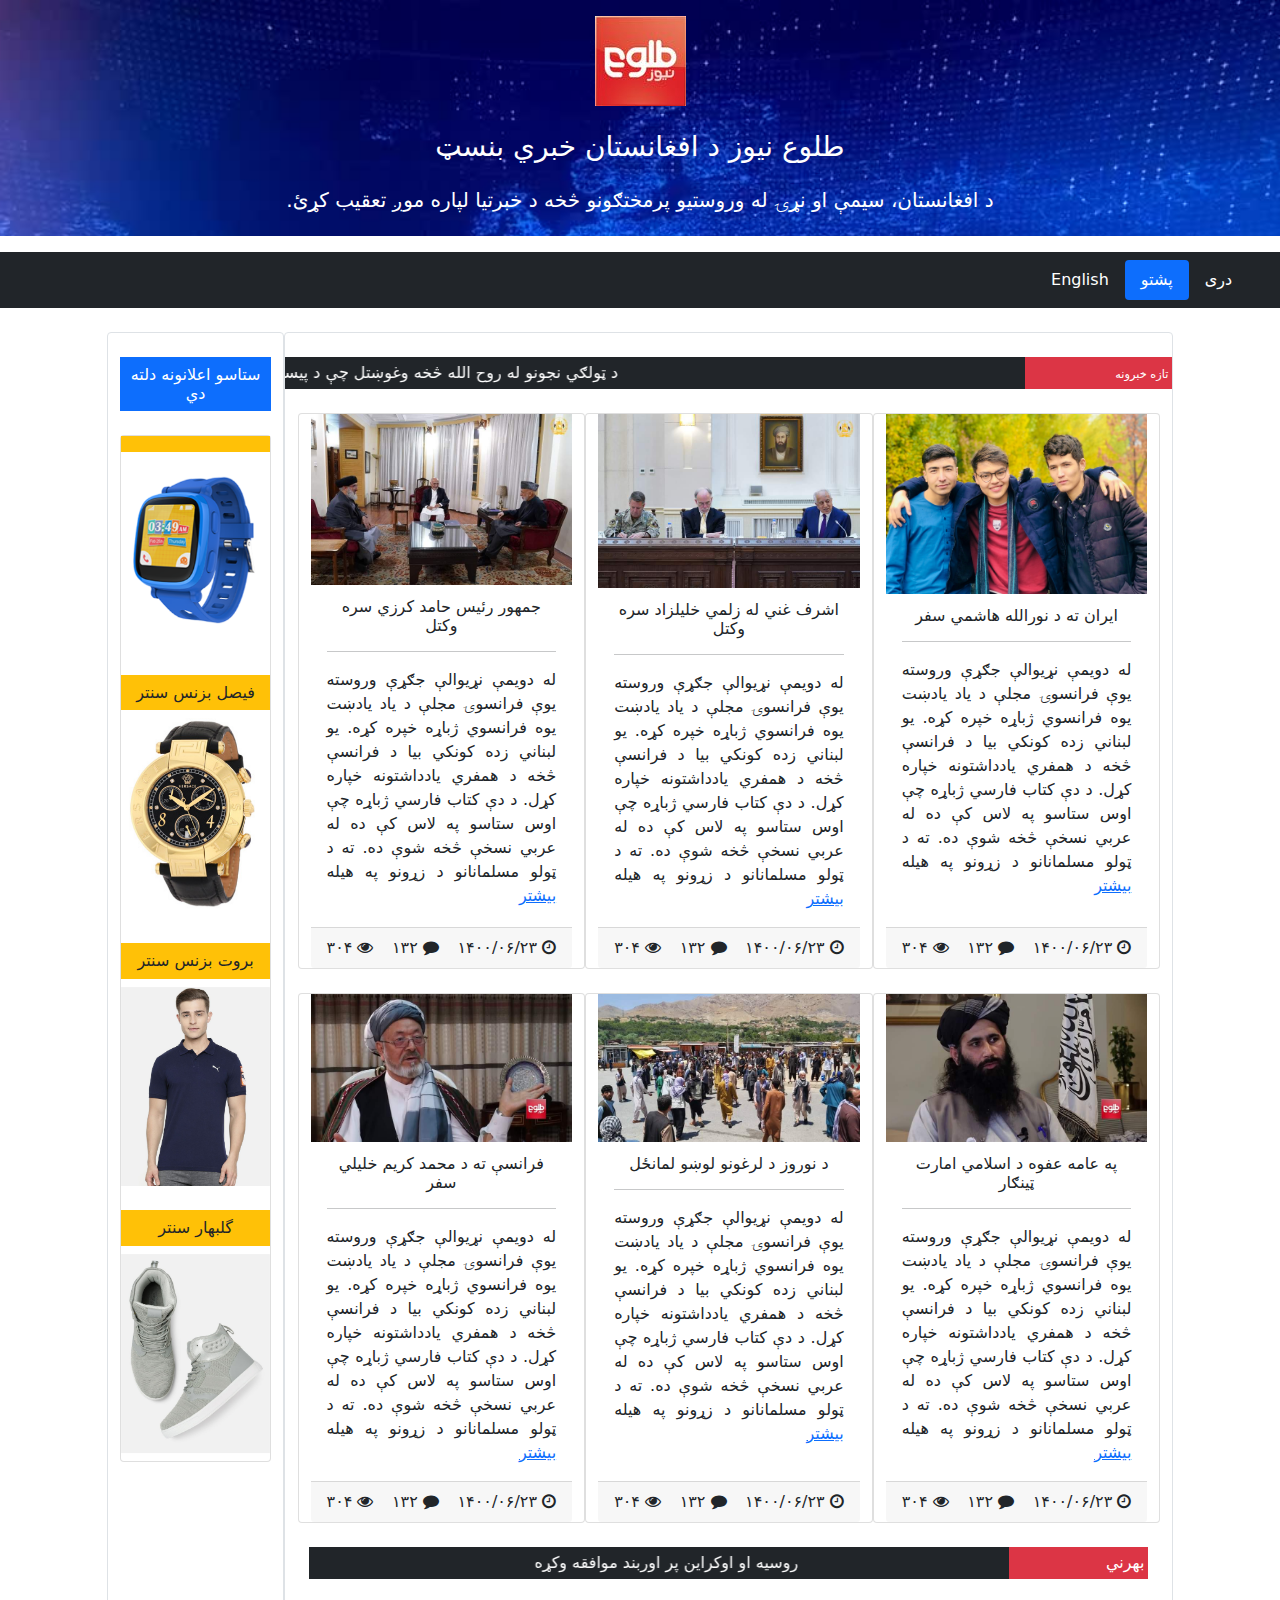
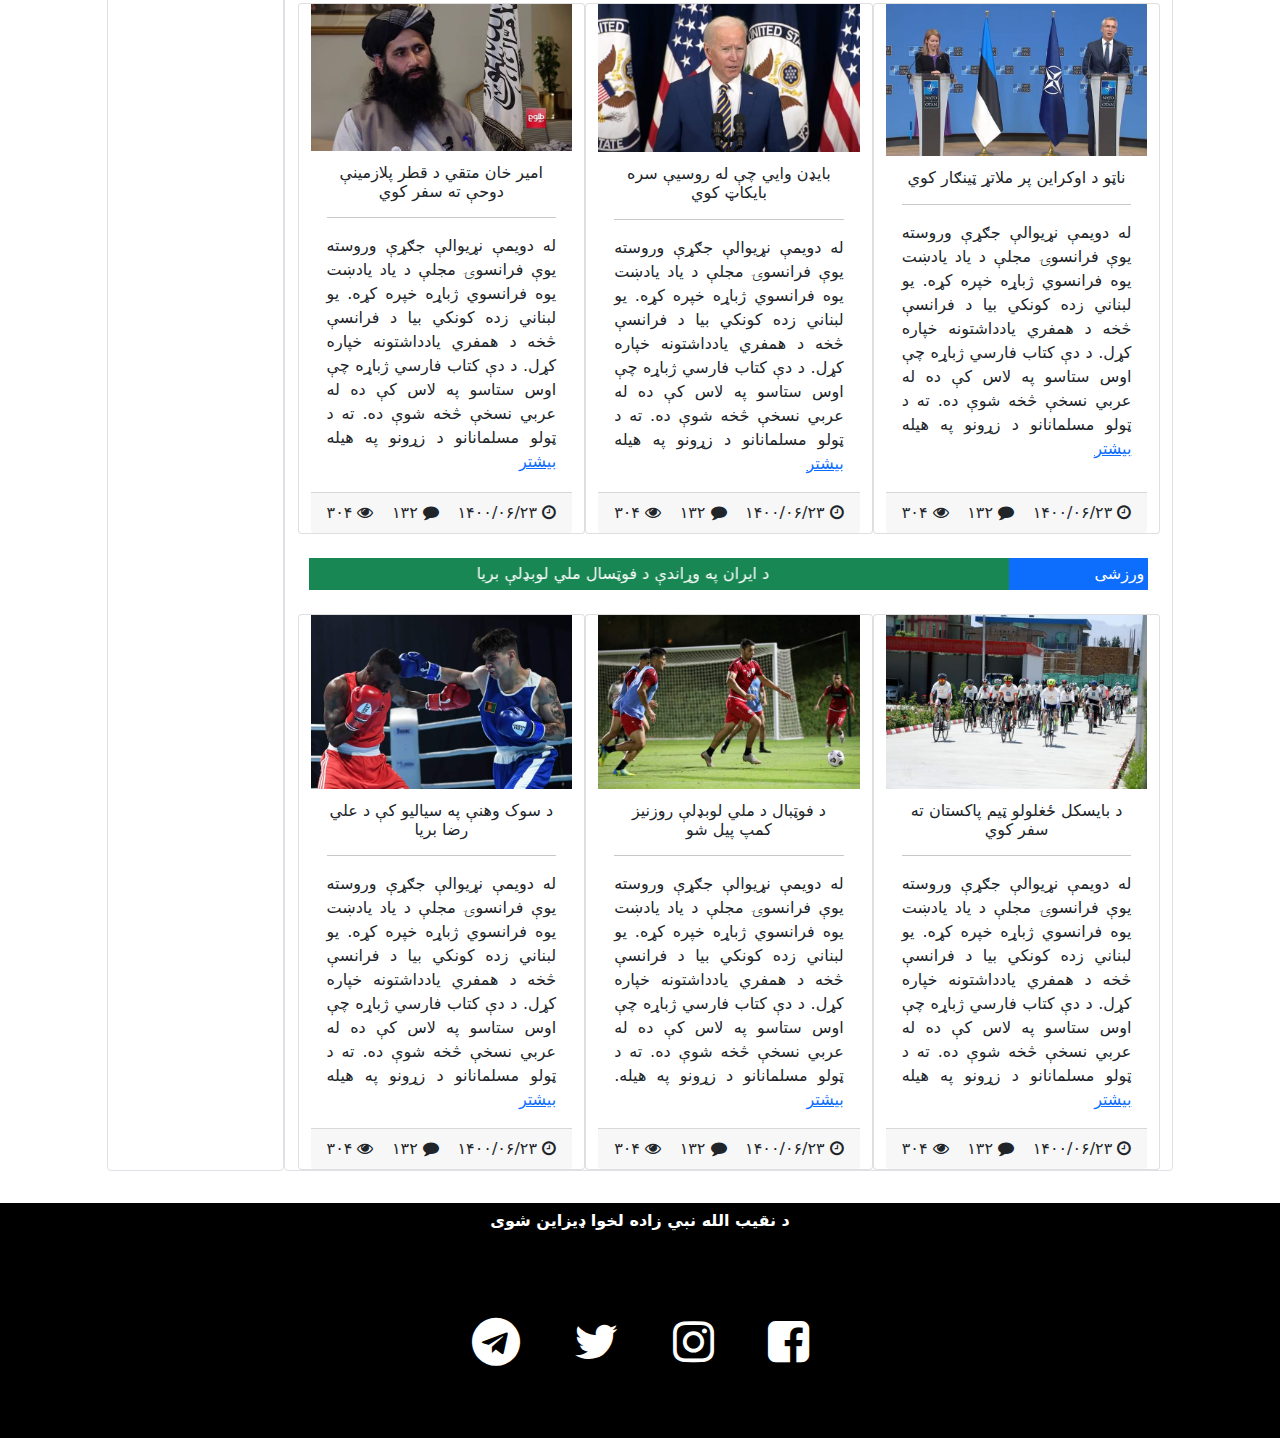
<file: Pashto.html>
<!DOCTYPE html>
<html lang="en">

<head>
    <meta charset="UTF-8">
    <meta http-equiv="X-UA-Compatible" content="IE=edge">
    <meta name="viewport" content="width=device-width, initial-scale=1.0">
    <link rel="stylesheet" href="font/css/font-awesome.css">
    <link rel="stylesheet" href="css/bootstrap.rtl.css">
    <link rel="stylesheet" href="css/bootstrap-reboot.rtl.css">
    <link rel="stylesheet" href="css/bootstrap-utilities.rtl.css">
    <link rel="stylesheet" href="css/bootstrap-grid.rtl.css">
    <link rel="stylesheet" href="css/style.css">
    <title>Tolo News</title>
</head>

<body>

    <div class="col-12">

        <header class="text-center text-white">
            <img src="img/logo-af.jpg" alt="logo of site" class="img-fluid mt-3">
            <h3 class="mt-4">طلوع نیوز د افغانستان خبري بنسټ</h3>
            <h5 class="mt-4 pb-4">د افغانستان، سیمې او نړۍ له وروستیو پرمختګونو څخه د خبرتیا لپاره موږ تعقیب کړئ.</h5>
        </header>

        <nav class="navbar">
            <ul class="navbar navbar-dark bg-dark w-100 justify-content-start nav-pills">
                <a href="index.html" class="nav-item nav-link text-white">دری</a>
                <a href="Pashto.html" class="nav-item nav-link text-white active">پشتو</a>
                <a href="English.html" class="nav-item nav-link text-white">English</a>
            </ul>
        </nav>

        <section class="row col-10 offset-1">

            <main class="col-12 col-lg-10 border rounded">

                <div class="row mt-4">
                    <span class="col-3 p-1 col-lg-2 bg-danger">
                        <span class="h6 text-white" style="font-size: small;"><small>تازه خبرونه</small></span>
                    </span>
                    <marquee class="bg-dark p-1 col-9 col-lg-10" direction="right">
                        <span class="h6 text-white">د ټولګي نجونو له روح الله څخه وغوښتل چې د پیسو نښه بیرته ورکړي</span>
                    </marquee>
                </div>
                <section class="col-12 d-flex justify-content-center">

                    <div class="row col-12 col-lg-12">

                        <div class="card col-12 col-lg-4 mt-4">
                            <img src="img/Noorullah.jpg" class="img-fluid">
                            <div class="card-body">
                                <h6 class="card-subtitle text-center">ایران ته د نورالله هاشمي سفر</h6>
                                <hr>
                                <p class="card-text" style="text-align: justify;">له دویمې نړیوالې جګړې وروسته یوې فرانسوۍ مجلې د یاد یادښت یوه فرانسوي ژباړه خپره کړه. یو لبناني زده کونکي بیا د فرانسې څخه د همفري یادداشتونه خپاره کړل. د دې کتاب فارسي ژباړه چې اوس ستاسو په لاس کې ده له عربي نسخې څخه شوې
                                    ده. ته د ټولو مسلمانانو د زړونو په هیله <a href="#">بیشتر</a>
                                </p>
                            </div>
                            <div class="card-footer d-flex justify-content-between">
                                <div>
                                    <span class="fa fa-clock-o"></span>
                                    <span>۱۴۰۰/۰۶/۲۳</span>
                                </div>
                                <div>
                                    <span class="fa fa-comment"></span>
                                    <span>۱۳۲</span>
                                </div>
                                <div>
                                    <span class="fa fa-eye"></span>
                                    <span>۳۰۴</span>
                                </div>
                            </div>
                        </div>

                        <div class="card col-12 col-lg-4 mt-4">
                            <img src="img/News (3).jpg" class="img-fluid">
                            <div class="card-body">
                                <h6 class="card-subtitle text-center">اشرف غني له زلمي خلیلزاد سره وکتل</h6>
                                <hr>
                                <p class="card-text" style="text-align: justify;">له دویمې نړیوالې جګړې وروسته یوې فرانسوۍ مجلې د یاد یادښت یوه فرانسوي ژباړه خپره کړه. یو لبناني زده کونکي بیا د فرانسې څخه د همفري یادداشتونه خپاره کړل. د دې کتاب فارسي ژباړه چې اوس ستاسو په لاس کې ده له عربي نسخې څخه شوې
                                    ده. ته د ټولو مسلمانانو د زړونو په هیله <a href="#">بیشتر</a>
                            </div>
                            <div class="card-footer d-flex justify-content-between">
                                <div>
                                    <span class="fa fa-clock-o"></span>
                                    <span>۱۴۰۰/۰۶/۲۳</span>
                                </div>
                                <div>
                                    <span class="fa fa-comment"></span>
                                    <span>۱۳۲</span>
                                </div>
                                <div>
                                    <span class="fa fa-eye"></span>
                                    <span>۳۰۴</span>
                                </div>
                            </div>
                        </div>
                        <div class="card col-12 col-lg-4 mt-4">
                            <img src="img/News (29).jpg" class="img-fluid">

                            <div class="card-body">
                                <h6 class="card-subtitle text-center">جمهور رئیس حامد کرزي سره وکتل</h6>
                                <hr>
                                <p class="card-text" style="text-align: justify;">له دویمې نړیوالې جګړې وروسته یوې فرانسوۍ مجلې د یاد یادښت یوه فرانسوي ژباړه خپره کړه. یو لبناني زده کونکي بیا د فرانسې څخه د همفري یادداشتونه خپاره کړل. د دې کتاب فارسي ژباړه چې اوس ستاسو په لاس کې ده له عربي نسخې څخه شوې
                                    ده. ته د ټولو مسلمانانو د زړونو په هیله <a href="#">بیشتر</a>
                            </div>
                            <div class="card-footer d-flex justify-content-between">
                                <div>
                                    <span class="fa fa-clock-o"></span>
                                    <span>۱۴۰۰/۰۶/۲۳</span>
                                </div>
                                <div>
                                    <span class="fa fa-comment"></span>
                                    <span>۱۳۲</span>
                                </div>
                                <div>
                                    <span class="fa fa-eye"></span>
                                    <span>۳۰۴</span>
                                </div>
                            </div>
                        </div>

                        <div class="card col-12 col-lg-4 mt-4">
                            <img src="img/News (1).jpg" class="img-fluid">
                            <div class="card-body">
                                <h6 class="card-subtitle text-center">په عامه عفوه د اسلامي امارت ټینګار</h6>
                                <hr>
                                <p class="card-text" style="text-align: justify;">له دویمې نړیوالې جګړې وروسته یوې فرانسوۍ مجلې د یاد یادښت یوه فرانسوي ژباړه خپره کړه. یو لبناني زده کونکي بیا د فرانسې څخه د همفري یادداشتونه خپاره کړل. د دې کتاب فارسي ژباړه چې اوس ستاسو په لاس کې ده له عربي نسخې څخه شوې
                                    ده. ته د ټولو مسلمانانو د زړونو په هیله <a href="#">بیشتر</a>
                                </p>
                            </div>
                            <div class="card-footer d-flex justify-content-between">
                                <div>
                                    <span class="fa fa-clock-o"></span>
                                    <span>۱۴۰۰/۰۶/۲۳</span>
                                </div>
                                <div>
                                    <span class="fa fa-comment"></span>
                                    <span>۱۳۲</span>
                                </div>
                                <div>
                                    <span class="fa fa-eye"></span>
                                    <span>۳۰۴</span>
                                </div>
                            </div>
                        </div>

                        <div class="card col-12 col-lg-4 mt-4">
                            <img src="img/News (7).jpg" class="img-fluid">
                            <div class="card-body">
                                <h6 class="card-subtitle text-center">د نوروز د لرغونو لوښو لمانځل</h6>
                                <hr>
                                <p class="card-text" style="text-align: justify;">له دویمې نړیوالې جګړې وروسته یوې فرانسوۍ مجلې د یاد یادښت یوه فرانسوي ژباړه خپره کړه. یو لبناني زده کونکي بیا د فرانسې څخه د همفري یادداشتونه خپاره کړل. د دې کتاب فارسي ژباړه چې اوس ستاسو په لاس کې ده له عربي نسخې څخه شوې
                                    ده. ته د ټولو مسلمانانو د زړونو په هیله <a href="#">بیشتر</a>
                            </div>
                            <div class="card-footer d-flex justify-content-between">
                                <div>
                                    <span class="fa fa-clock-o"></span>
                                    <span>۱۴۰۰/۰۶/۲۳</span>
                                </div>
                                <div>
                                    <span class="fa fa-comment"></span>
                                    <span>۱۳۲</span>
                                </div>
                                <div>
                                    <span class="fa fa-eye"></span>
                                    <span>۳۰۴</span>
                                </div>
                            </div>
                        </div>

                        <div class="card col-12 col-lg-4 mt-4">
                            <img src="img/News (32).jpg" class="img-fluid">

                            <div class="card-body">
                                <h6 class="card-subtitle text-center">فرانسې ته د محمد کریم خلیلي سفر</h6>
                                <hr>
                                <p class="card-text" style="text-align: justify;">له دویمې نړیوالې جګړې وروسته یوې فرانسوۍ مجلې د یاد یادښت یوه فرانسوي ژباړه خپره کړه. یو لبناني زده کونکي بیا د فرانسې څخه د همفري یادداشتونه خپاره کړل. د دې کتاب فارسي ژباړه چې اوس ستاسو په لاس کې ده له عربي نسخې څخه شوې
                                    ده. ته د ټولو مسلمانانو د زړونو په هیله <a href="#">بیشتر</a>
                            </div>
                            <div class="card-footer d-flex justify-content-between">
                                <div>
                                    <span class="fa fa-clock-o"></span>
                                    <span>۱۴۰۰/۰۶/۲۳</span>
                                </div>
                                <div>
                                    <span class="fa fa-comment"></span>
                                    <span>۱۳۲</span>
                                </div>
                                <div>
                                    <span class="fa fa-eye"></span>
                                    <span>۳۰۴</span>
                                </div>
                            </div>
                        </div>

                        <!-- خبر های خارجی -->

                        <div class="row mt-4 m-auto">
                            <span class="col-3 p-1 col-lg-2 bg-danger">
                                <span class="h6 text-white">بهرني</span>
                            </span>
                            <marquee class="bg-dark p-1 col-9 col-lg-10" direction="right">
                                <span class="h6 text-white">روسیه او اوکراین پر اوربند موافقه وکړه</span>
                            </marquee>
                        </div>

                        <div class="card col-12 col-lg-4 mt-4">
                            <img src="img/News (24).jpg" class="img-fluid">

                            <div class="card-body">
                                <h6 class="card-subtitle text-center">ناټو د اوکراین پر ملاتړ ټینګار کوي</h6>
                                <hr>
                                <p class="card-text" style="text-align: justify;">له دویمې نړیوالې جګړې وروسته یوې فرانسوۍ مجلې د یاد یادښت یوه فرانسوي ژباړه خپره کړه. یو لبناني زده کونکي بیا د فرانسې څخه د همفري یادداشتونه خپاره کړل. د دې کتاب فارسي ژباړه چې اوس ستاسو په لاس کې ده له عربي نسخې څخه شوې
                                    ده. ته د ټولو مسلمانانو د زړونو په هیله <a href="#">بیشتر</a>
                            </div>
                            <div class="card-footer d-flex justify-content-between">
                                <div>
                                    <span class="fa fa-clock-o"></span>
                                    <span>۱۴۰۰/۰۶/۲۳</span>
                                </div>
                                <div>
                                    <span class="fa fa-comment"></span>
                                    <span>۱۳۲</span>
                                </div>
                                <div>
                                    <span class="fa fa-eye"></span>
                                    <span>۳۰۴</span>
                                </div>
                            </div>
                        </div>

                        <div class="card col-12 col-lg-4 mt-4">
                            <img src="img/News (33).jpg" class="img-fluid">

                            <div class="card-body">
                                <h6 class="card-subtitle text-center">بایډن وايي چې له روسیې سره بایکاټ کوي</h6>
                                <hr>
                                <p class="card-text" style="text-align: justify;">له دویمې نړیوالې جګړې وروسته یوې فرانسوۍ مجلې د یاد یادښت یوه فرانسوي ژباړه خپره کړه. یو لبناني زده کونکي بیا د فرانسې څخه د همفري یادداشتونه خپاره کړل. د دې کتاب فارسي ژباړه چې اوس ستاسو په لاس کې ده له عربي نسخې څخه شوې
                                    ده. ته د ټولو مسلمانانو د زړونو په هیله <a href="#">بیشتر</a>
                            </div>
                            <div class="card-footer d-flex justify-content-between">
                                <div>
                                    <span class="fa fa-clock-o"></span>
                                    <span>۱۴۰۰/۰۶/۲۳</span>
                                </div>
                                <div>
                                    <span class="fa fa-comment"></span>
                                    <span>۱۳۲</span>
                                </div>
                                <div>
                                    <span class="fa fa-eye"></span>
                                    <span>۳۰۴</span>
                                </div>
                            </div>
                        </div>

                        <div class="card col-12 col-lg-4 mt-4">
                            <img src="img/News (1).jpg" class="img-fluid">

                            <div class="card-body">
                                <h6 class="card-subtitle text-center">امیر خان متقي د قطر پلازمینې دوحې ته سفر کوي</h6>
                                <hr>
                                <p class="card-text" style="text-align: justify;">له دویمې نړیوالې جګړې وروسته یوې فرانسوۍ مجلې د یاد یادښت یوه فرانسوي ژباړه خپره کړه. یو لبناني زده کونکي بیا د فرانسې څخه د همفري یادداشتونه خپاره کړل. د دې کتاب فارسي ژباړه چې اوس ستاسو په لاس کې ده له عربي نسخې څخه شوې
                                    ده. ته د ټولو مسلمانانو د زړونو په هیله <a href="#">بیشتر</a>
                            </div>
                            <div class="card-footer d-flex justify-content-between">
                                <div>
                                    <span class="fa fa-clock-o"></span>
                                    <span>۱۴۰۰/۰۶/۲۳</span>
                                </div>
                                <div>
                                    <span class="fa fa-comment"></span>
                                    <span>۱۳۲</span>
                                </div>
                                <div>
                                    <span class="fa fa-eye"></span>
                                    <span>۳۰۴</span>
                                </div>
                            </div>
                        </div>


                        <!-- خبر های ورزشی -->

                        <div class="row mt-4 m-auto">
                            <span class="col-3 p-1 col-lg-2 bg-primary">
                                <span class="h6 text-white">ورزشی</span>
                            </span>
                            <marquee class="bg-success p-1 col-9 col-lg-10" direction="right">
                                <span class=" h6 text-white ">د ایران په وړاندې د فوټسال ملي لوبډلې بریا</span>
                            </marquee>
                        </div>

                        <div class="card col-12 col-lg-4 mt-4 ">
                            <img src="img/News (4).jpg " class="img-fluid ">

                            <div class="card-body ">
                                <h6 class="card-subtitle text-center ">د بایسکل ځغلولو ټیم پاکستان ته سفر کوي</h6>
                                <hr>
                                <p class="card-text " style="text-align: justify; ">له دویمې نړیوالې جګړې وروسته یوې فرانسوۍ مجلې د یاد یادښت یوه فرانسوي ژباړه خپره کړه. یو لبناني زده کونکي بیا د فرانسې څخه د همفري یادداشتونه خپاره کړل. د دې کتاب فارسي ژباړه چې اوس ستاسو په لاس کې ده له عربي نسخې څخه شوې
                                    ده. ته د ټولو مسلمانانو د زړونو په هیله <a href="# ">بیشتر</a>
                            </div>
                            <div class="card-footer d-flex justify-content-between ">
                                <div>
                                    <span class="fa fa-clock-o "></span>
                                    <span>۱۴۰۰/۰۶/۲۳</span>
                                </div>
                                <div>
                                    <span class="fa fa-comment "></span>
                                    <span>۱۳۲</span>
                                </div>
                                <div>
                                    <span class="fa fa-eye "></span>
                                    <span>۳۰۴</span>
                                </div>
                            </div>
                        </div>

                        <div class="card col-12 col-lg-4 mt-4 ">
                            <img src="img/News (11).jpg " class="img-fluid ">

                            <div class="card-body ">
                                <h6 class="card-subtitle text-center ">د فوټبال د ملي لوبډلې روزنیز کمپ پیل شو</h6>
                                <hr>
                                <p class="card-text " style="text-align: justify; ">له دویمې نړیوالې جګړې وروسته یوې فرانسوۍ مجلې د یاد یادښت یوه فرانسوي ژباړه خپره کړه. یو لبناني زده کونکي بیا د فرانسې څخه د همفري یادداشتونه خپاره کړل. د دې کتاب فارسي ژباړه چې اوس ستاسو په لاس کې ده له عربي نسخې څخه شوې
                                    ده. ته د ټولو مسلمانانو د زړونو په هیله. <a href="# ">بیشتر</a>
                            </div>
                            <div class="card-footer d-flex justify-content-between ">
                                <div>
                                    <span class="fa fa-clock-o "></span>
                                    <span>۱۴۰۰/۰۶/۲۳</span>
                                </div>
                                <div>
                                    <span class="fa fa-comment "></span>
                                    <span>۱۳۲</span>
                                </div>
                                <div>
                                    <span class="fa fa-eye "></span>
                                    <span>۳۰۴</span>
                                </div>
                            </div>
                        </div>

                        <div class="card col-12 col-lg-4 mt-4 ">
                            <img src="img/News (25).jpg " class="img-fluid ">

                            <div class="card-body ">
                                <h6 class="card-subtitle text-center ">د سوک وهنې په سیالیو کې د علي رضا بریا</h6>
                                <hr>
                                <p class="card-text " style="text-align: justify; ">له دویمې نړیوالې جګړې وروسته یوې فرانسوۍ مجلې د یاد یادښت یوه فرانسوي ژباړه خپره کړه. یو لبناني زده کونکي بیا د فرانسې څخه د همفري یادداشتونه خپاره کړل. د دې کتاب فارسي ژباړه چې اوس ستاسو په لاس کې ده له عربي نسخې څخه شوې
                                    ده. ته د ټولو مسلمانانو د زړونو په هیله <a href="# ">بیشتر</a>
                            </div>
                            <div class="card-footer d-flex justify-content-between ">
                                <div>
                                    <span class="fa fa-clock-o "></span>
                                    <span>۱۴۰۰/۰۶/۲۳</span>
                                </div>
                                <div>
                                    <span class="fa fa-comment "></span>
                                    <span>۱۳۲</span>
                                </div>
                                <div>
                                    <span class="fa fa-eye "></span>
                                    <span>۳۰۴</span>
                                </div>
                            </div>
                        </div>


                    </div>
                </section>

            </main>

            <aside class="col-lg-2 offset-lg-0 col-10 offset-1 border rounded ">

                <h6 class="bg-primary text-center text-white my-4 p-2 ">ستاسو اعلانونه دلته دي</h6>

                <section class="col-12 ">
                    <div class="card col ">

                        <h6 class="bg-warning text-center p-2"></h6>
                        <div class="carousel slide" data-bs-ride="carousel">
                            <div class="carousel-inner">

                                <div class="carousel-item active">
                                    <img src="img/banner/1.png" class="img-fluid">
                                </div>
                                <div class="carousel-item">
                                    <img src="img/banner/2.png" class="img-fluid">
                                </div>
                                <div class="carousel-item">
                                    <img src="img/banner/3.png" class="img-fluid">
                                </div>
                            </div>
                        </div>

                        <h6 class="bg-warning text-center p-2 mt-4">فیصل بزنس سنتر</h6>
                        <div class="carousel slide" data-bs-ride="carousel">
                            <div class="carousel-inner ">
                                <div class="carousel-item active">
                                    <img src="img/banner/a.jpg" class="img-fluid mb-2">
                                </div>
                                <div class="carousel-item">
                                    <img src="img/banner/b.jpg" class="img-fluid mb-2">
                                </div>
                                <div class="carousel-item">
                                    <img src="img/banner/c.jpg" class="img-fluid mb-2">
                                </div>
                            </div>
                        </div>

                        <h6 class="bg-warning text-center p-2 mt-4">بروت بزنس سنتر</h6>
                        <div class="carousel slide" data-bs-ride="carousel">
                            <div class="carousel-inner">

                                <div class="carousel-item active">
                                    <img src="img/banner/img (1).jpg" class="img-fluid">
                                </div>
                                <div class="carousel-item">
                                    <img src="img/banner/img (2).jpg" class="img-fluid">
                                </div>
                                <div class="carousel-item">
                                    <img src="img/banner/img (3).jpg" class="img-fluid">
                                </div>
                            </div>
                        </div>

                        <h6 class="bg-warning text-center p-2 mt-4">گلبهار سنتر</h6>
                        <div class="carousel slide" data-bs-ride="carousel">
                            <div class="carousel-inner">
                                <div class="carousel-item active">
                                    <img src="img/banner/foot (1).jpg" class="img-fluid mb-2">
                                </div>
                                <div class="carousel-item">
                                    <img src="img/banner/foot (2).jpg" class="img-fluid mb-2">
                                </div>
                                <div class="carousel-item">
                                    <img src="img/banner/foot (4).jpg" class="img-fluid mb-2">
                                </div>
                            </div>
                        </div>

                    </div>

                </section>

                <!-- نرخ اسعار -->

                <!-- <h5 class="p-2 bg-primary text-white text-center rounded mt-4 ">نرخ ارز در بازار</h5>
                <div class="bg-warning rounded p-2 ">
                    <div class="d-flex justify-content-around ">
                        <img src="img/dollor.jpg " alt="Dollor " class="img-fluid ">
                        <span class="fw-bold ">یک دالر</span>
                        <img src="Icons/af.png " alt="AFG " class="img-fluid " style="width: 2rem; ">
                        <span class="fw-bold ">۹۲.۳۰</span>
                    </div>

                    <div class="d-flex justify-content-around mt-3 ">
                        <img src="img/yoro.jpg " alt="Euro " class="img-fluid ">
                        <span class="fw-bold ">یک یورو</span>
                        <img src="Icons/af.png " alt="AFG " class="img-fluid " style="width: 2rem; ">
                        <span class="fw-bold ">۱۰۴.۴۰</span>
                    </div>

                    <div class="d-flex justify-content-around mt-3 ">
                        <img src="img/ropia.png " alt="Dollor " class="img-fluid ">
                        <span class="fw-bold ">هزار کلدار</span>
                        <img src="Icons/af.png " alt="AFG " class="img-fluid " style="width: 2rem; ">
                        <span class="fw-bold ">۱۰۹۰.۵۰</span>
                    </div>

                    <div class="d-flex justify-content-around mt-3 ">
                        <img src="img/ropiap.png " alt="Euro " class="img-fluid ">
                        <span class="fw-bold ">هزار کلدار</span>
                        <img src="Icons/af.png " alt="AFG " class="img-fluid " style="width: 2rem; ">
                        <span class="fw-bold ">۵۰۹.۳۰</span>
                    </div>

                    <div class="d-flex justify-content-around mt-3 ">
                        <img src="img/darham.png " alt="Dollor " class="img-fluid ">
                        <span class="fw-bold ">یک درهم</span>
                        <img src="Icons/af.png " alt="AFG " class="img-fluid " style="width: 2rem; ">
                        <span class="fw-bold ">۲۴.۶۸</span>
                    </div>

                    <div class="d-flex justify-content-around mt-3 ">
                        <img src="img/reyal.png " alt="Euro " class="img-fluid ">
                        <span class="fw-bold ">هزار ریال</span>
                        <img src="Icons/af.png " alt="AFG " class="img-fluid " style="width: 2rem; ">
                        <span class="fw-bold ">۰۴.۵۵</span>
                    </div>
                </div>
                <hr> -->

                <!-- وضعیت آب و هوا -->
                <!-- 
                <h6 class="bg-primary text-white text-center p-2 rounded ">وضعیت آب و هوا</h6>

                <div class="bg-dark p-2 fw-bold text-white ">
                    <div class="d-flex justify-content-between ">
                        <div class="d-flex justify-content-between text-center " style="width: 70%; ">
                            <span class="p-1 bg-white text-dark rounded-start " style="width: 50%; "> کابل</span>
                            <span class="p-1 bg-primary text-center rounded-end " style="width: 50%; ">آفتابی</span>
                        </div>
                        <img src="Icons/sun.png " alt="Suny " class="img-fluid " style="width: 20px; ">
                    </div>
                </div>

                <div class="bg-dark p-2 fw-bold text-white ">
                    <div class="d-flex justify-content-between ">
                        <div class="d-flex justify-content-between text-center " style="width: 70%; ">
                            <span class="p-1 bg-white text-dark rounded-start " style="width: 50%; ">هرات</span>
                            <span class="p-1 bg-primary text-center rounded-end " style="width: 50%; ">ابری</span>
                        </div>
                        <img src="Icons/cloud.png " alt="Rainy " class="img-fluid " style="width: 20px; ">
                    </div>
                </div>

                <div class="bg-dark p-2 fw-bold text-white ">
                    <div class="d-flex justify-content-between ">
                        <div class="d-flex justify-content-between text-center " style="width: 70%; ">
                            <span class="p-1 bg-white text-dark rounded-start " style="width: 50%; "> بامیان</span>
                            <span class="p-1 bg-primary text-center rounded-end " style="width: 50%; ">بارانی</span>
                        </div>
                        <img src="Icons/weather (1).png " alt="Suny " class="img-fluid " style="width: 20px; ">
                    </div>
                </div>

                <div class="bg-dark p-2 fw-bold text-white ">
                    <div class="d-flex justify-content-between ">
                        <div class="d-flex justify-content-between text-center " style="width: 70%; ">
                            <span class="p-1 bg-white text-dark rounded-start " style="width: 50%; "> کندهار</span>
                            <span class="p-1 bg-primary text-center rounded-end " style="width: 50%; ">آفتابی</span>
                        </div>
                        <img src="Icons/sun.png " alt="Suny " class="img-fluid " style="width: 20px; ">
                    </div>
                </div>

                <div class="bg-dark p-2 fw-bold text-white ">
                    <div class="d-flex justify-content-between ">
                        <div class="d-flex justify-content-between text-center " style="width: 70%; ">
                            <span class="p-1 bg-white text-dark rounded-start " style="width: 50%; ">ننگرهار</span>
                            <span class="p-1 bg-primary text-center rounded-end " style="width: 50%; ">آفتابی</span>
                        </div>
                        <img src="Icons/sun.png " alt="Suny " class="img-fluid " style="width: 20px; ">
                    </div>
                </div>

                <div class="bg-dark p-2 fw-bold text-white ">
                    <div class="d-flex justify-content-between ">
                        <div class="d-flex justify-content-between text-center " style="width: 70%; ">
                            <span class="p-1 bg-white text-dark rounded-start " style="width: 50%; ">جوزجان</span>
                            <span class="p-1 bg-primary text-center rounded-end " style="width: 50%; ">ابری</span>
                        </div>
                        <img src="Icons/cloud.png " alt="Suny " class="img-fluid " style="width: 20px; ">
                    </div>
                </div>

                <div class="bg-dark p-2 fw-bold text-white ">
                    <div class="d-flex justify-content-between ">
                        <div class="d-flex justify-content-between text-center " style="width: 70%; ">
                            <span class="p-1 bg-white text-dark rounded-start " style="width: 50%; "> نیلی</span>
                            <span class="p-1 bg-primary text-center rounded-end " style="width: 50%; ">بارانی</span>
                        </div>
                        <img src="Icons/rainy-day (1).png " alt="Suny " class="img-fluid " style="width: 20px; ">
                    </div>
                </div>

                <div class="bg-dark p-2 fw-bold text-white ">
                    <div class="d-flex justify-content-between ">
                        <div class="d-flex justify-content-between text-center " style="width: 70%; ">
                            <span class="p-1 bg-white text-dark rounded-start " style="width: 50%; "> میمنه</span>
                            <span class="p-1 bg-primary text-center rounded-end " style="width: 50%; ">ابری</span>
                        </div>
                        <img src="Icons/cloud.png " alt="Suny " class="img-fluid " style="width: 20px; ">
                    </div>
                </div>

                <div class="bg-dark p-2 fw-bold text-white ">
                    <div class="d-flex justify-content-between ">
                        <div class="d-flex justify-content-between text-center " style="width: 70%; ">
                            <span class="p-1 bg-white text-dark rounded-start " style="width: 50%; "> کابل</span>
                            <span class="p-1 bg-primary text-center rounded-end " style="width: 50%; ">آفتابی</span>
                        </div>
                        <img src="Icons/sun.png " alt="Suny " class="img-fluid " style="width: 20px; ">
                    </div>
                </div> -->

            </aside>

        </section>

        <footer class="col-12 ">

            <h6 class="text-white fw-bold text-center p-2 " dir="rtl " id="copyright ">د نقیب الله نبي زاده لخوا ډیزاین شوی</h6>

            <div class="d-flex justify-content-center ">
                <a href="# " class="fa fa-facebook-square " title="Facebook "></a>
                <a href="# " class="fa fa-instagram " title="Instagram "></a>
                <a href="# " class="fa fa-twitter " title="Twitter "></a>
                <a href="# " class="fa fa-telegram " title="Telegram "></a>
            </div>
        </footer>

    </div>

</body>

<script src="js/bootstrap.bundle.js "></script>

</html>
</file>
<file: css/style.css>
body {
    width: 100% !important;
    direction: rtl;
}

header {
    background-image: url("../img/background⁪.jpg");
    background-attachment: fixed;
    background-position: center;
    background-size: cover;
}

footer {
    margin-top: 2rem !important;
    width: 100%;
    height: 20%;
    background-color: black;
}

footer div a {
    padding: 3vh;
    font-size: 2rem !important;
    color: white !important;
    text-decoration: none;
}

footer div {
    padding: 5vh !important;
}

span.p-1 {
    font-size: 1rem !important;
}

@media screen and (min-width: 700px) {
    span.fw-bold {
        font-weight: normal !important;
        font-size: .7rem;
    }
    footer div a {
        padding: 3vh;
        font-size: 3rem !important;
        color: white !important;
        text-decoration: none;
    }
    #copyright {
        padding-top: 3em !important;
    }
}
</file>
